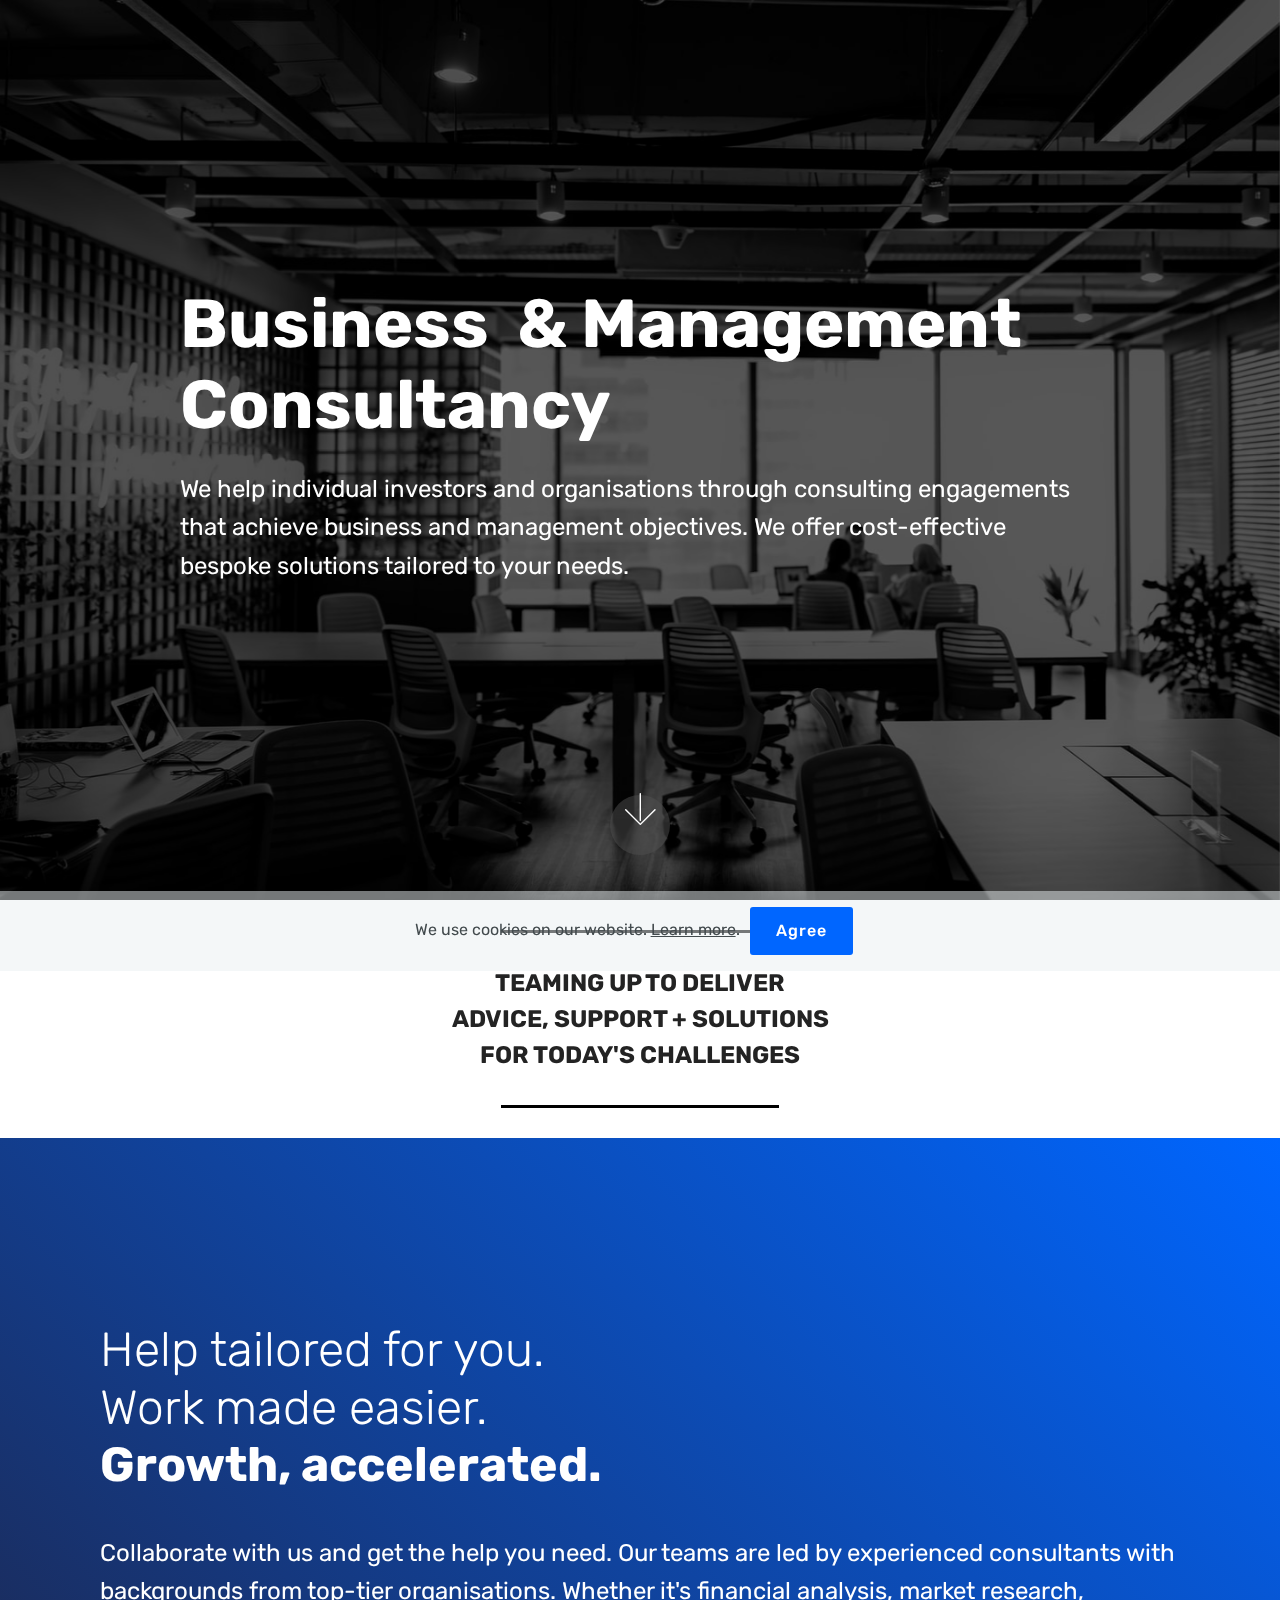
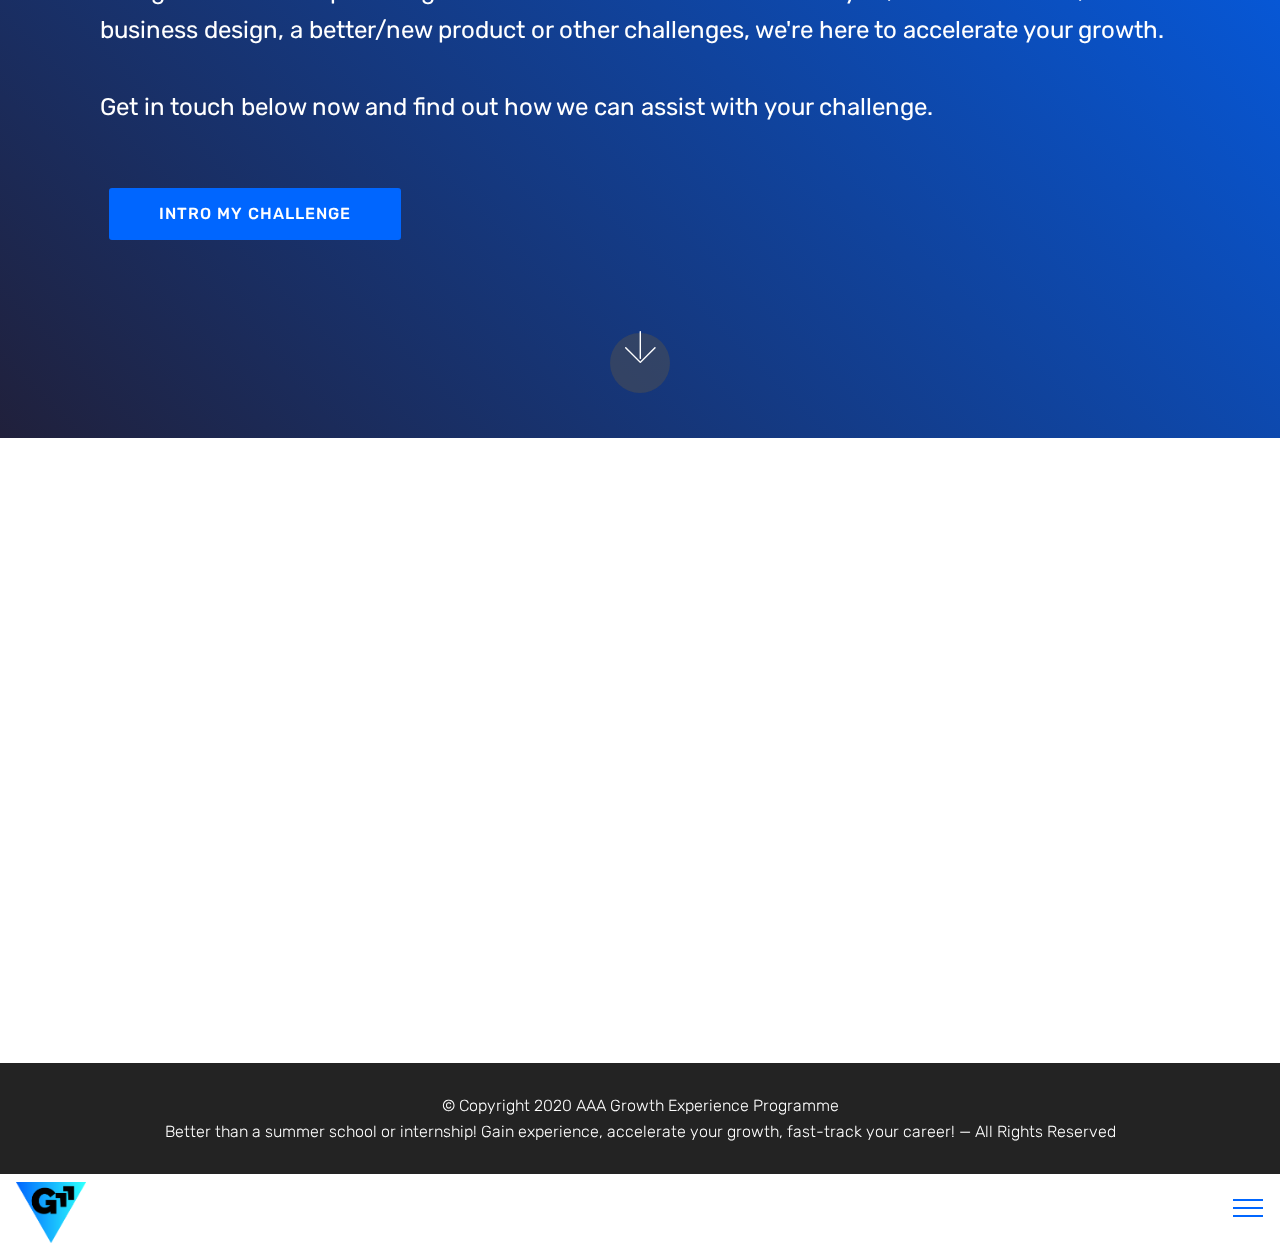
<file: Business-Management-Consultancy.html>
<!DOCTYPE html>
<html  >
<head>
  <!-- Site made with Mobirise Website Builder v4.12.3, https://mobirise.com -->
  <meta charset="UTF-8">
  <meta http-equiv="X-UA-Compatible" content="IE=edge">
  <meta name="generator" content="Mobirise v4.12.3, mobirise.com">
  <meta name="viewport" content="width=device-width, initial-scale=1, minimum-scale=1">
  <link rel="shortcut icon" href="assets/images/g-rounded-sq-gradient-ch.png" type="image/x-icon">
  <meta name="description" content="We help individuals and organisations through consulting engagements that achieve business and management objectives. We offer cost-effective bespoke solutions tailored to your needs.">
  
  
  <title>Business & Management Consultancy</title>
  <link rel="stylesheet" href="assets/web/assets/mobirise-icons/mobirise-icons.css">
  <link rel="stylesheet" href="assets/bootstrap/css/bootstrap.min.css">
  <link rel="stylesheet" href="assets/bootstrap/css/bootstrap-grid.min.css">
  <link rel="stylesheet" href="assets/bootstrap/css/bootstrap-reboot.min.css">
  <link rel="stylesheet" href="assets/facebook-plugin/style.css">
  <link rel="stylesheet" href="assets/tether/tether.min.css">
  <link rel="stylesheet" href="assets/dropdown/css/style.css">
  <link rel="stylesheet" href="assets/theme/css/style.css">
  <link rel="preload" as="style" href="assets/mobirise/css/mbr-additional.css"><link rel="stylesheet" href="assets/mobirise/css/mbr-additional.css" type="text/css">
  
  
  
</head>
<body>

<!-- Analytics -->
<!--Start of Tawk.to Script-->
<script type="text/javascript">
var Tawk_API=Tawk_API||{}, Tawk_LoadStart=new Date();
(function(){
var s1=document.createElement("script"),s0=document.getElementsByTagName("script")[0];
s1.async=true;
s1.src='https://embed.tawk.to/5f05d56c5b59f94722ba5763/default';
s1.charset='UTF-8';
s1.setAttribute('crossorigin','*');
s0.parentNode.insertBefore(s1,s0);
})();
</script>
<!--End of Tawk.to Script-->
  
<!-- Facebook Pixel Code -->
<script>
!function(f,b,e,v,n,t,s)
{if(f.fbq)return;n=f.fbq=function(){n.callMethod?
n.callMethod.apply(n,arguments):n.queue.push(arguments)};
if(!f._fbq)f._fbq=n;n.push=n;n.loaded=!0;n.version='2.0';
n.queue=[];t=b.createElement(e);t.async=!0;
t.src=v;s=b.getElementsByTagName(e)[0];
s.parentNode.insertBefore(t,s)}(window,document,'script',
'https://connect.facebook.net/en_US/fbevents.js');
 fbq('init', '580042525989845'); 
fbq('track', 'PageView');
</script>
<noscript>
 <img height="1" width="1" 
src="https://www.facebook.com/tr?id=580042525989845&ev=PageView
&noscript=1"/>
</noscript>
<!-- End Facebook Pixel Code -->
<!-- /Analytics -->


  <section class="header6 cid-s4NRadTBcm mbr-fullscreen mbr-parallax-background" id="header6-2g">

    

    <div class="mbr-overlay" style="opacity: 0.5; background-color: rgb(0, 0, 0);">
    </div>

    <div class="container">
        <div class="row justify-content-md-center">
            <div class="mbr-white col-md-10">
                <h1 class="mbr-section-title align-center mbr-bold pb-3 mbr-fonts-style display-1">
                    Business &nbsp;&amp; Management Consultancy</h1>
                <p class="mbr-text align-center pb-3 mbr-fonts-style display-5">We help individual investors and organisations through consulting engagements that achieve business and management objectives. We offer cost-effective bespoke solutions tailored to your needs.<br></p>
                
            </div>
        </div>
    </div>

    <div class="mbr-arrow hidden-sm-down" aria-hidden="true">
        <a href="#next">
            <i class="mbri-down mbr-iconfont"></i>
        </a>
    </div>
</section>

<section class="engine"><a href="https://mobirise.info/g">build a site for free</a></section><section class="mbr-section article content9 cid-s4Qo9dh8uC" id="content9-2l">
    
     

    <div class="container">
        <div class="inner-container" style="width: 100%;">
            <hr class="line" style="width: 25%;">
            <div class="section-text align-center mbr-fonts-style display-5"><div><strong>TEAMING UP TO DELIVER</strong></div><div><strong>ADVICE, SUPPORT + SOLUTIONS</strong></div><div><strong>FOR TODAY'S CHALLENGES<br></strong></div></div>
            <hr class="line" style="width: 25%;">
        </div>
        </div>
</section>

<section class="header11 cid-s4PWWzOgnh mbr-fullscreen" id="header11-2k">

    <!-- Block parameters controls (Blue "Gear" panel) -->
    
    <!-- End block parameters -->

    
    <div class="container align-left">
        <div class="media-container-column mbr-white col-md-12">
            
            <h1 class="mbr-section-title py-3 mbr-fonts-style display-2">Help tailored for you.<br>Work made easier.<br><strong>Growth, accelerated.</strong></h1>
            <p class="mbr-text py-3 mbr-fonts-style display-5">Collaborate with us and get the help you need. Our teams are led by experienced consultants with backgrounds from top-tier organisations. Whether it's financial analysis, market research, business design, a better/new product or other challenges, we're here to accelerate your growth.<br><br>Get in touch below now and find out how we can assist with your challenge.<br>
            </p>
            <div class="mbr-section-btn py-4"><a class="btn btn-md btn-primary display-4" href="Business-Management-Consultancy.html#custom-html-2j">INTRO MY CHALLENGE</a></div>
        </div>
    </div>

    <div class="mbr-arrow hidden-sm-down" aria-hidden="true">
        <a href="#next">
            <i class="mbri-down mbr-iconfont"></i>
        </a>
    </div>
</section>

<section class="mbr-section article content1 cid-s4OTbiB0Vo" id="custom-html-2j">

     

    <div class="typeform-widget" data-url="https://form.typeform.com/to/olNrEl" style="width: 100%; height: 500px;"></div> <script> (function() { var qs,js,q,s,d=document, gi=d.getElementById, ce=d.createElement, gt=d.getElementsByTagName, id="typef_orm", b="https://embed.typeform.com/"; if(!gi.call(d,id)) { js=ce.call(d,"script"); js.id=id; js.src=b+"embed.js"; q=gt.call(d,"script")[0]; q.parentNode.insertBefore(js,q) } })() </script> <div style="font-family: Sans-Serif;font-size: 12px;color: #999;opacity: 0.5; padding-top: 5px;">  <a href="https://admin.typeform.com/signup?utm_campaign=olNrEl&utm_source=typeform.com-01DQA3KTEBSESS8REZBJY6Y8J4-free&utm_medium=typeform&utm_content=typeform-embedded-poweredbytypeform&utm_term=EN" style="color: #999" target="_blank">  </a> </div>
</section>

<section once="footers" class="cid-s2B0SU75GZ" id="footer6-2b">

    

    

    <div class="container">
        <div class="media-container-row align-center mbr-white">
            <div class="col-12">
                <p class="mbr-text mb-0 mbr-fonts-style display-4">
                    © Copyright 2020 AAA Growth Experience Programme<br>Better than a summer school or internship! Gain experience, accelerate your growth, fast-track your career! — All Rights Reserved
                </p>
            </div>
        </div>
    </div>
</section>

<section class="menu cid-s4J86ll6gX" once="menu" id="menu2-2c">

    

    <nav class="navbar navbar-expand beta-menu navbar-dropdown align-items-center collapsed bg-color transparent">
        <button class="navbar-toggler navbar-toggler-right" type="button" data-toggle="collapse" data-target="#navbarSupportedContent" aria-controls="navbarSupportedContent" aria-expanded="false" aria-label="Toggle navigation">
            <div class="hamburger">
                <span></span>
                <span></span>
                <span></span>
                <span></span>
            </div>
        </button>
        <div class="menu-logo">
            <div class="navbar-brand">
                <span class="navbar-logo">
                    <a href="https://aaagrowth.com">
                        <img src="assets/images/traingle-g-1.png" alt="AAA Growth" title="" style="height: 3.8rem;">
                    </a>
                </span>
                
            </div>
        </div>
        <div class="collapse navbar-collapse" id="navbarSupportedContent">
            <ul class="navbar-nav nav-dropdown nav-right" data-app-modern-menu="true"><li class="nav-item">
                    <a class="nav-link link text-black display-4" href="Partnerships.html">
                        Partnernships</a>
                </li>
                <li class="nav-item">
                    <a class="nav-link link text-black display-4" href="Business-Management-Consultancy.html">
                        Business &amp; Management Consultancy</a>
                </li></ul>
            
        </div>
    </nav>
</section>


  <script src="assets/web/assets/jquery/jquery.min.js"></script>
  <script src="assets/popper/popper.min.js"></script>
  <script src="assets/bootstrap/js/bootstrap.min.js"></script>
  <script src="https://connect.facebook.net/en_US/sdk.js#xfbml=1&version=v2.5"></script>
  <script src="https://apis.google.com/js/plusone.js"></script>
  <script src="assets/facebook-plugin/facebook-script.js"></script>
  <script src="assets/tether/tether.min.js"></script>
  <script src="assets/web/assets/cookies-alert-plugin/cookies-alert-core.js"></script>
  <script src="assets/web/assets/cookies-alert-plugin/cookies-alert-script.js"></script>
  <script src="assets/parallax/jarallax.min.js"></script>
  <script src="assets/dropdown/js/nav-dropdown.js"></script>
  <script src="assets/dropdown/js/navbar-dropdown.js"></script>
  <script src="assets/touchswipe/jquery.touch-swipe.min.js"></script>
  <script src="assets/smoothscroll/smooth-scroll.js"></script>
  <script src="assets/theme/js/script.js"></script>
  
  
<input name="cookieData" type="hidden" data-cookie-customDialogSelector='null' data-cookie-colorText='#424a4d' data-cookie-colorBg='rgba(234, 239, 241, 0.5)' data-cookie-textButton='Agree' data-cookie-colorButton='' data-cookie-colorLink='#424a4d' data-cookie-underlineLink='true' data-cookie-text="We use cookies on our website. <a href='https://www.cookiesandyou.com/'>Learn more</a>.">
  </body>
</html>
</file>
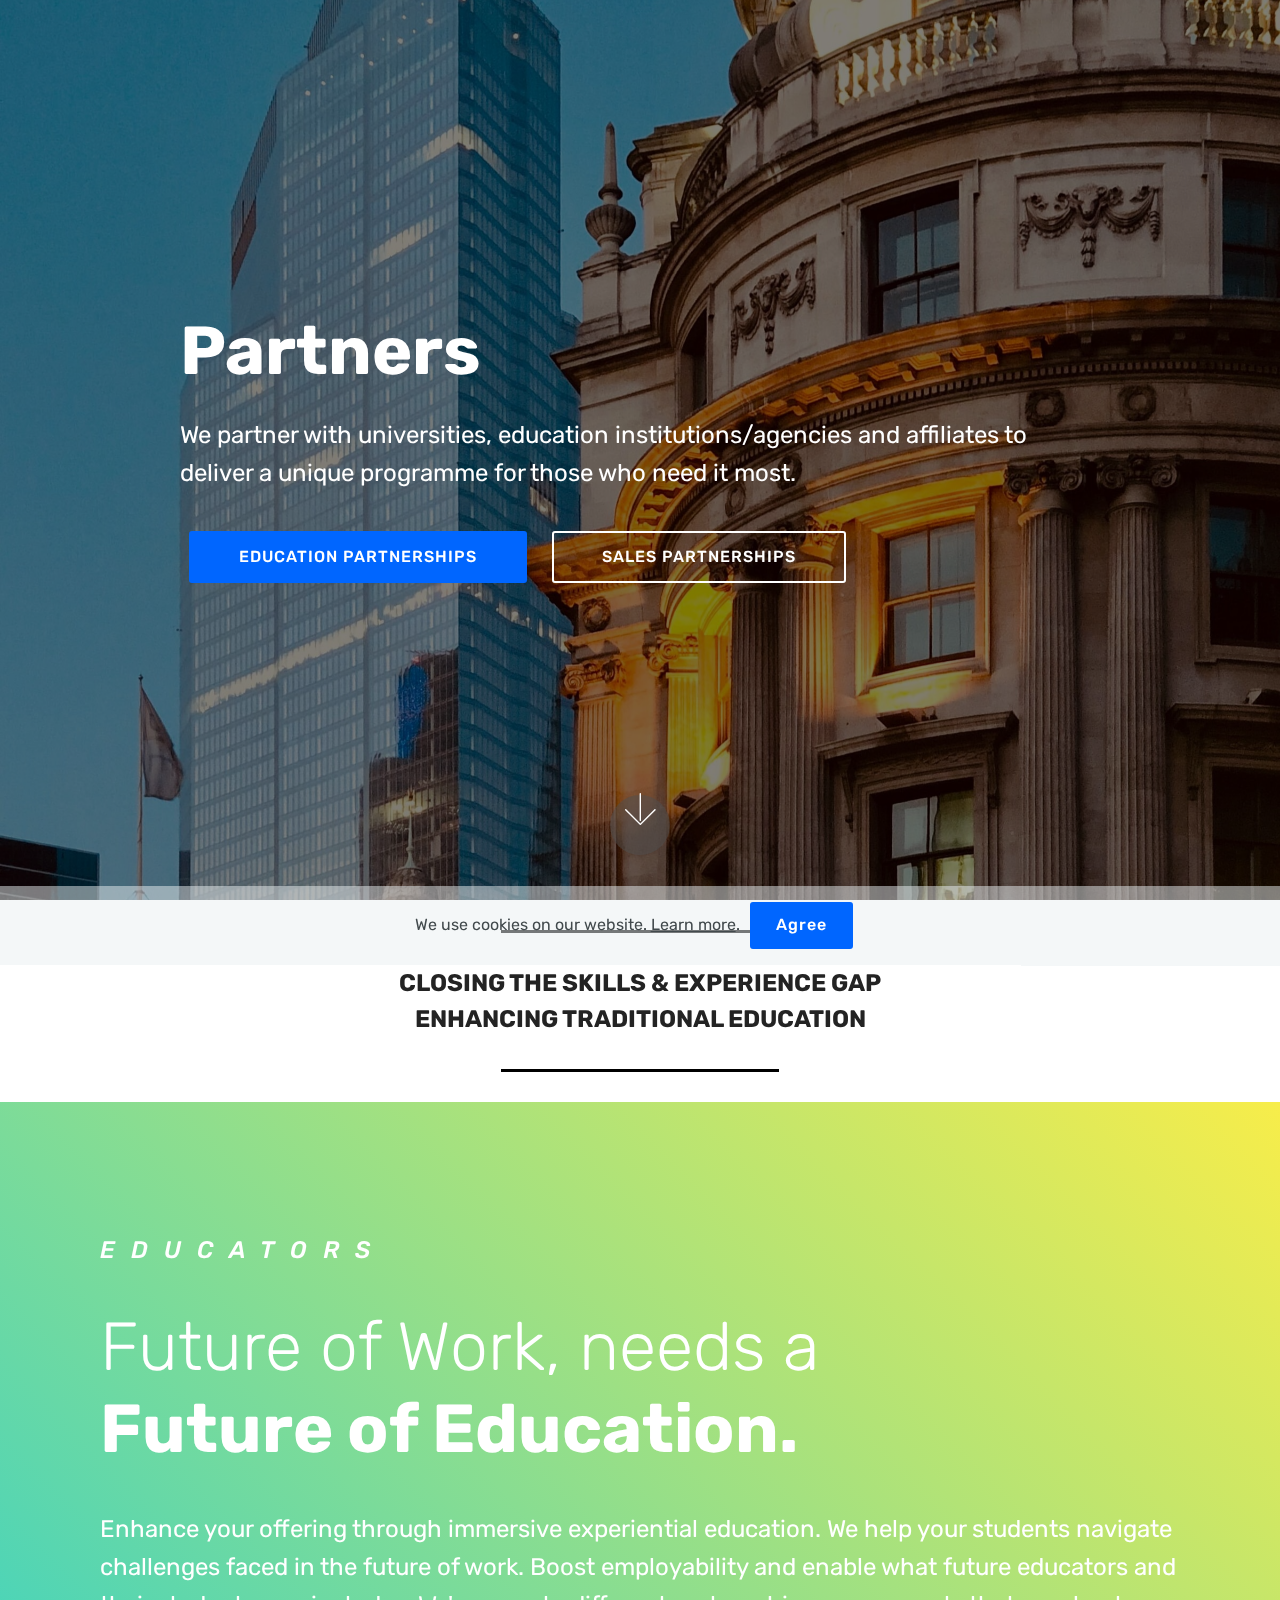
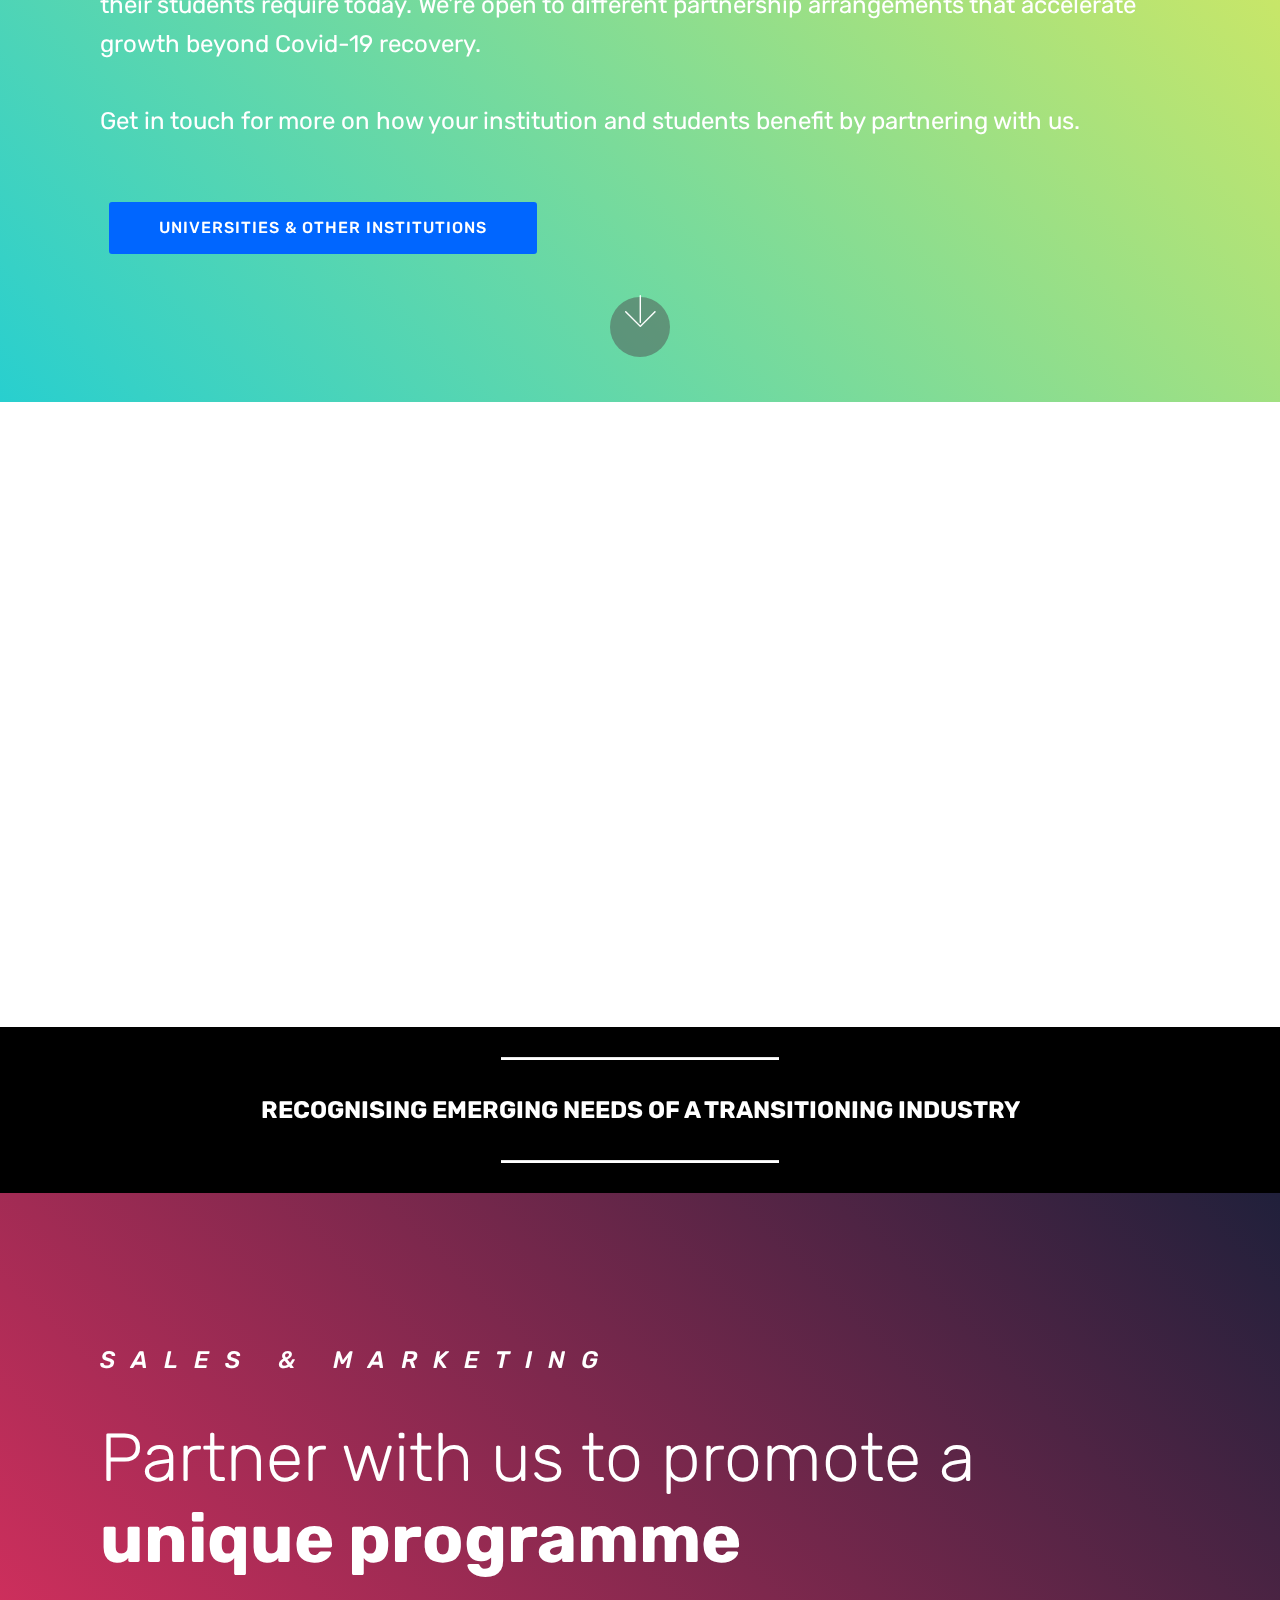
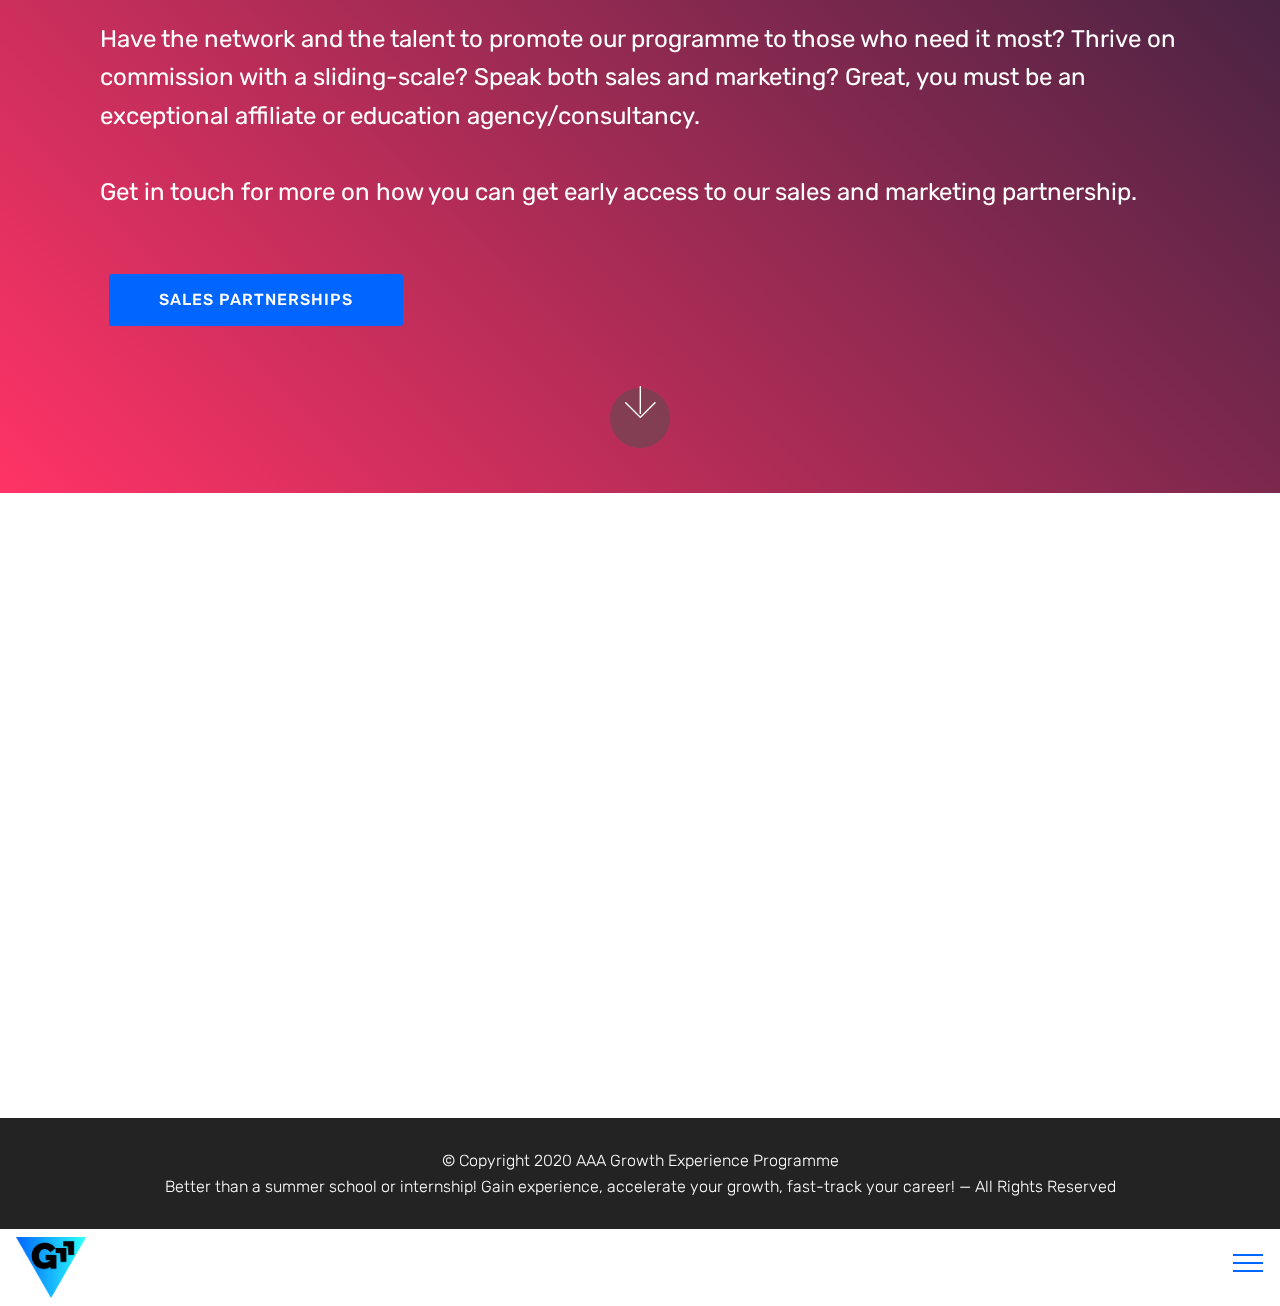
<file: Partnerships.html>
<!DOCTYPE html>
<html  >
<head>
  <!-- Site made with Mobirise Website Builder v4.12.3, https://mobirise.com -->
  <meta charset="UTF-8">
  <meta http-equiv="X-UA-Compatible" content="IE=edge">
  <meta name="generator" content="Mobirise v4.12.3, mobirise.com">
  <meta name="viewport" content="width=device-width, initial-scale=1, minimum-scale=1">
  <link rel="shortcut icon" href="assets/images/g-rounded-sq-gradient-ch.png" type="image/x-icon">
  <meta name="description" content="We help individuals and organisations through consulting engagements that achieve business and management objectives. We offer cost-effective bespoke solutions tailored to your needs.">
  
  
  <title>Partnerships</title>
  <link rel="stylesheet" href="assets/web/assets/mobirise-icons/mobirise-icons.css">
  <link rel="stylesheet" href="assets/bootstrap/css/bootstrap.min.css">
  <link rel="stylesheet" href="assets/bootstrap/css/bootstrap-grid.min.css">
  <link rel="stylesheet" href="assets/bootstrap/css/bootstrap-reboot.min.css">
  <link rel="stylesheet" href="assets/facebook-plugin/style.css">
  <link rel="stylesheet" href="assets/tether/tether.min.css">
  <link rel="stylesheet" href="assets/dropdown/css/style.css">
  <link rel="stylesheet" href="assets/theme/css/style.css">
  <link rel="preload" as="style" href="assets/mobirise/css/mbr-additional.css"><link rel="stylesheet" href="assets/mobirise/css/mbr-additional.css" type="text/css">
  
  
  
</head>
<body>

<!-- Analytics -->
<!--Start of Tawk.to Script-->
<script type="text/javascript">
var Tawk_API=Tawk_API||{}, Tawk_LoadStart=new Date();
(function(){
var s1=document.createElement("script"),s0=document.getElementsByTagName("script")[0];
s1.async=true;
s1.src='https://embed.tawk.to/5f05d56c5b59f94722ba5763/default';
s1.charset='UTF-8';
s1.setAttribute('crossorigin','*');
s0.parentNode.insertBefore(s1,s0);
})();
</script>
<!--End of Tawk.to Script-->
  
<!-- Facebook Pixel Code -->
<script>
!function(f,b,e,v,n,t,s)
{if(f.fbq)return;n=f.fbq=function(){n.callMethod?
n.callMethod.apply(n,arguments):n.queue.push(arguments)};
if(!f._fbq)f._fbq=n;n.push=n;n.loaded=!0;n.version='2.0';
n.queue=[];t=b.createElement(e);t.async=!0;
t.src=v;s=b.getElementsByTagName(e)[0];
s.parentNode.insertBefore(t,s)}(window,document,'script',
'https://connect.facebook.net/en_US/fbevents.js');
 fbq('init', '580042525989845'); 
fbq('track', 'PageView');
</script>
<noscript>
 <img height="1" width="1" 
src="https://www.facebook.com/tr?id=580042525989845&ev=PageView
&noscript=1"/>
</noscript>
<!-- End Facebook Pixel Code -->
<!-- /Analytics -->


  <section class="header6 cid-s4TyHdWSeJ mbr-fullscreen mbr-parallax-background" id="header6-2n">

    

    <div class="mbr-overlay" style="opacity: 0.5; background-color: rgb(0, 0, 0);">
    </div>

    <div class="container">
        <div class="row justify-content-md-center">
            <div class="mbr-white col-md-10">
                <h1 class="mbr-section-title align-center mbr-bold pb-3 mbr-fonts-style display-1">
                    Partners</h1>
                <p class="mbr-text align-center pb-3 mbr-fonts-style display-5">We partner with universities, education institutions/agencies and affiliates to deliver a unique programme for those who need it most.<br></p>
                <div class="mbr-section-btn align-center"><a class="btn btn-md btn-primary display-4" href="Partnerships.html#content9-2o">EDUCATION PARTNERSHIPS</a>
                        <a class="btn btn-md btn-white-outline display-4" href="Partnerships.html#content9-2v">SALES PARTNERSHIPS</a></div>
            </div>
        </div>
    </div>

    <div class="mbr-arrow hidden-sm-down" aria-hidden="true">
        <a href="#next">
            <i class="mbri-down mbr-iconfont"></i>
        </a>
    </div>
</section>

<section class="engine"><a href="https://mobirise.info/z">best free website templates</a></section><section class="mbr-section article content9 cid-s4TyHfDxmz" id="content9-2o">
    
     

    <div class="container">
        <div class="inner-container" style="width: 100%;">
            <hr class="line" style="width: 25%;">
            <div class="section-text align-center mbr-fonts-style display-5"><strong>CLOSING THE SKILLS &amp; EXPERIENCE GAP</strong><br><strong>ENHANCING TRADITIONAL EDUCATION</strong></div>
            <hr class="line" style="width: 25%;">
        </div>
        </div>
</section>

<section class="header11 cid-s4UnofMfO1 mbr-fullscreen" id="header11-2u">

    <!-- Block parameters controls (Blue "Gear" panel) -->
    
    <!-- End block parameters -->

    
    <div class="container align-left">
        <div class="media-container-column mbr-white col-md-12">
            <h3 class="mbr-section-subtitle py-3 mbr-fonts-style display-5">EDUCATORS</h3>
            <h1 class="mbr-section-title py-3 mbr-fonts-style display-1">Future of Work, needs a&nbsp;<br><strong>Future of Education.</strong></h1>
            <p class="mbr-text py-3 mbr-fonts-style display-5">Enhance your offering through immersive experiential education. We help your students navigate challenges faced in the future of work. Boost employability and enable what future educators and their students require today. We're open to different partnership arrangements that accelerate growth beyond Covid-19 recovery.<br><br>Get in touch for more on how your institution and students benefit by partnering with us.</p>
            <div class="mbr-section-btn py-4"><a class="btn btn-md btn-primary display-4" href="Partnerships.html#custom-html-2w">UNIVERSITIES &amp; OTHER INSTITUTIONS</a></div>
        </div>
    </div>

    <div class="mbr-arrow hidden-sm-down" aria-hidden="true">
        <a href="#next">
            <i class="mbri-down mbr-iconfont"></i>
        </a>
    </div>
</section>

<section class="mbr-section article content1 cid-s4ViGkSDk6" id="custom-html-2w">

     

    <div class="typeform-widget" data-url="https://form.typeform.com/to/XNoWJW" style="width: 100%; height: 500px;"></div> <script> (function() { var qs,js,q,s,d=document, gi=d.getElementById, ce=d.createElement, gt=d.getElementsByTagName, id="typef_orm", b="https://embed.typeform.com/"; if(!gi.call(d,id)) { js=ce.call(d,"script"); js.id=id; js.src=b+"embed.js"; q=gt.call(d,"script")[0]; q.parentNode.insertBefore(js,q) } })() </script> <div style="font-family: Sans-Serif;font-size: 12px;color: #999;opacity: 0.5; padding-top: 5px;">  <a href="https://admin.typeform.com/signup?utm_campaign=XNoWJW&utm_source=typeform.com-01DQA3KTEBSESS8REZBJY6Y8J4-free&utm_medium=typeform&utm_content=typeform-embedded-poweredbytypeform&utm_term=EN" style="color: #999" target="_blank">  </a> </div>
</section>

<section class="mbr-section article content9 cid-s4Uu0CJ6nT" id="content9-2v">
    
     

    <div class="container">
        <div class="inner-container" style="width: 100%;">
            <hr class="line" style="width: 25%;">
            <div class="section-text align-center mbr-fonts-style display-5"><strong>RECOGNISING EMERGING NEEDS OF A TRANSITIONING INDUSTRY</strong></div>
            <hr class="line" style="width: 25%;">
        </div>
        </div>
</section>

<section class="header11 cid-s4TzVd4wqL mbr-fullscreen" id="header11-2t">

    <!-- Block parameters controls (Blue "Gear" panel) -->
    
    <!-- End block parameters -->

    
    <div class="container align-left">
        <div class="media-container-column mbr-white col-md-12">
            <h3 class="mbr-section-subtitle py-3 mbr-fonts-style display-5">SALES &amp; MARKETING</h3>
            <h1 class="mbr-section-title py-3 mbr-fonts-style display-1">Partner with us to promote a <strong>unique programme</strong></h1>
            <p class="mbr-text py-3 mbr-fonts-style display-5">Have the network and the talent to promote our programme to those who need it most?&nbsp;Thrive on commission with a sliding-scale? Speak both sales and marketing? Great, you must be an exceptional affiliate or education agency/consultancy.<br><br>Get in touch for more on how you can get early access to our sales and marketing partnership.</p>
            <div class="mbr-section-btn py-4"><a class="btn btn-md btn-primary display-4" href="Partnerships.html#custom-html-2q">SALES PARTNERSHIPS</a></div>
        </div>
    </div>

    <div class="mbr-arrow hidden-sm-down" aria-hidden="true">
        <a href="#next">
            <i class="mbri-down mbr-iconfont"></i>
        </a>
    </div>
</section>

<section class="mbr-section article content1 cid-s4TyHhKgbG" id="custom-html-2q">

     

    <div class="typeform-widget" data-url="https://form.typeform.com/to/HKxPDu" style="width: 100%; height: 500px;"></div> <script> (function() { var qs,js,q,s,d=document, gi=d.getElementById, ce=d.createElement, gt=d.getElementsByTagName, id="typef_orm", b="https://embed.typeform.com/"; if(!gi.call(d,id)) { js=ce.call(d,"script"); js.id=id; js.src=b+"embed.js"; q=gt.call(d,"script")[0]; q.parentNode.insertBefore(js,q) } })() </script> <div style="font-family: Sans-Serif;font-size: 12px;color: #999;opacity: 0.5; padding-top: 5px;">   <a href="https://admin.typeform.com/signup?utm_campaign=HKxPDu&utm_source=typeform.com-01DQA3KTEBSESS8REZBJY6Y8J4-free&utm_medium=typeform&utm_content=typeform-embedded-poweredbytypeform&utm_term=EN" style="color: #999" target="_blank">   </a> </div>
</section>

<section once="footers" class="cid-s4TyHilVvr" id="footer6-2r">

    

    

    <div class="container">
        <div class="media-container-row align-center mbr-white">
            <div class="col-12">
                <p class="mbr-text mb-0 mbr-fonts-style display-4">
                    © Copyright 2020 AAA Growth Experience Programme<br>Better than a summer school or internship! Gain experience, accelerate your growth, fast-track your career! — All Rights Reserved
                </p>
            </div>
        </div>
    </div>
</section>

<section class="menu cid-s4TyHjpVTc" once="menu" id="menu2-2s">

    

    <nav class="navbar navbar-expand beta-menu navbar-dropdown align-items-center collapsed bg-color transparent">
        <button class="navbar-toggler navbar-toggler-right" type="button" data-toggle="collapse" data-target="#navbarSupportedContent" aria-controls="navbarSupportedContent" aria-expanded="false" aria-label="Toggle navigation">
            <div class="hamburger">
                <span></span>
                <span></span>
                <span></span>
                <span></span>
            </div>
        </button>
        <div class="menu-logo">
            <div class="navbar-brand">
                <span class="navbar-logo">
                    <a href="https://aaagrowth.com">
                        <img src="assets/images/traingle-g-1.png" alt="AAA Growth" title="" style="height: 3.8rem;">
                    </a>
                </span>
                
            </div>
        </div>
        <div class="collapse navbar-collapse" id="navbarSupportedContent">
            <ul class="navbar-nav nav-dropdown nav-right" data-app-modern-menu="true"><li class="nav-item">
                    <a class="nav-link link text-black display-4" href="Partnerships.html">
                        Partnernships</a>
                </li>
                <li class="nav-item">
                    <a class="nav-link link text-black display-4" href="Business-Management-Consultancy.html">
                        Business &amp; Management Consultancy</a>
                </li></ul>
            
        </div>
    </nav>
</section>


  <script src="assets/web/assets/jquery/jquery.min.js"></script>
  <script src="assets/popper/popper.min.js"></script>
  <script src="assets/bootstrap/js/bootstrap.min.js"></script>
  <script src="https://connect.facebook.net/en_US/sdk.js#xfbml=1&version=v2.5"></script>
  <script src="https://apis.google.com/js/plusone.js"></script>
  <script src="assets/facebook-plugin/facebook-script.js"></script>
  <script src="assets/tether/tether.min.js"></script>
  <script src="assets/web/assets/cookies-alert-plugin/cookies-alert-core.js"></script>
  <script src="assets/web/assets/cookies-alert-plugin/cookies-alert-script.js"></script>
  <script src="assets/parallax/jarallax.min.js"></script>
  <script src="assets/dropdown/js/nav-dropdown.js"></script>
  <script src="assets/dropdown/js/navbar-dropdown.js"></script>
  <script src="assets/touchswipe/jquery.touch-swipe.min.js"></script>
  <script src="assets/smoothscroll/smooth-scroll.js"></script>
  <script src="assets/theme/js/script.js"></script>
  
  
<input name="cookieData" type="hidden" data-cookie-customDialogSelector='null' data-cookie-colorText='#424a4d' data-cookie-colorBg='rgba(234, 239, 241, 0.5)' data-cookie-textButton='Agree' data-cookie-colorButton='' data-cookie-colorLink='#424a4d' data-cookie-underlineLink='true' data-cookie-text="We use cookies on our website. <a href='https://www.cookiesandyou.com/'>Learn more</a>.">
  </body>
</html>
</file>
<file: assets/web/assets/mobirise-icons/mobirise-icons.css>
@font-face {
  font-family: 'MobiriseIcons';
  src:  url('mobirise-icons.eot?spat4u');
  src:  url('mobirise-icons.eot?spat4u#iefix') format('embedded-opentype'),
    url('mobirise-icons.ttf?spat4u') format('truetype'),
    url('mobirise-icons.woff?spat4u') format('woff'),
    url('mobirise-icons.svg?spat4u#MobiriseIcons') format('svg');
  font-weight: normal;
  font-style: normal;
  font-display: swap;
}

[class^="mbri-"], [class*=" mbri-"] {
  /* use !important to prevent issues with browser extensions that change fonts */
  font-family: MobiriseIcons !important;
  speak: none;
  font-style: normal;
  font-weight: normal;
  font-variant: normal;
  text-transform: none;
  line-height: 1;

  /* Better Font Rendering =========== */
  -webkit-font-smoothing: antialiased;
  -moz-osx-font-smoothing: grayscale;
}

.mbri-add-submenu:before {
  content: "\e900";
}
.mbri-alert:before {
  content: "\e901";
}
.mbri-align-center:before {
  content: "\e902";
}
.mbri-align-justify:before {
  content: "\e903";
}
.mbri-align-left:before {
  content: "\e904";
}
.mbri-align-right:before {
  content: "\e905";
}
.mbri-android:before {
  content: "\e906";
}
.mbri-apple:before {
  content: "\e907";
}
.mbri-arrow-down:before {
  content: "\e908";
}
.mbri-arrow-next:before {
  content: "\e909";
}
.mbri-arrow-prev:before {
  content: "\e90a";
}
.mbri-arrow-up:before {
  content: "\e90b";
}
.mbri-bold:before {
  content: "\e90c";
}
.mbri-bookmark:before {
  content: "\e90d";
}
.mbri-bootstrap:before {
  content: "\e90e";
}
.mbri-briefcase:before {
  content: "\e90f";
}
.mbri-browse:before {
  content: "\e910";
}
.mbri-bulleted-list:before {
  content: "\e911";
}
.mbri-calendar:before {
  content: "\e912";
}
.mbri-camera:before {
  content: "\e913";
}
.mbri-cart-add:before {
  content: "\e914";
}
.mbri-cart-full:before {
  content: "\e915";
}
.mbri-cash:before {
  content: "\e916";
}
.mbri-change-style:before {
  content: "\e917";
}
.mbri-chat:before {
  content: "\e918";
}
.mbri-clock:before {
  content: "\e919";
}
.mbri-close:before {
  content: "\e91a";
}
.mbri-cloud:before {
  content: "\e91b";
}
.mbri-code:before {
  content: "\e91c";
}
.mbri-contact-form:before {
  content: "\e91d";
}
.mbri-credit-card:before {
  content: "\e91e";
}
.mbri-cursor-click:before {
  content: "\e91f";
}
.mbri-cust-feedback:before {
  content: "\e920";
}
.mbri-database:before {
  content: "\e921";
}
.mbri-delivery:before {
  content: "\e922";
}
.mbri-desktop:before {
  content: "\e923";
}
.mbri-devices:before {
  content: "\e924";
}
.mbri-down:before {
  content: "\e925";
}
.mbri-download:before {
  content: "\e989";
}
.mbri-drag-n-drop:before {
  content: "\e927";
}
.mbri-drag-n-drop2:before {
  content: "\e928";
}
.mbri-edit:before {
  content: "\e929";
}
.mbri-edit2:before {
  content: "\e92a";
}
.mbri-error:before {
  content: "\e92b";
}
.mbri-extension:before {
  content: "\e92c";
}
.mbri-features:before {
  content: "\e92d";
}
.mbri-file:before {
  content: "\e92e";
}
.mbri-flag:before {
  content: "\e92f";
}
.mbri-folder:before {
  content: "\e930";
}
.mbri-gift:before {
  content: "\e931";
}
.mbri-github:before {
  content: "\e932";
}
.mbri-globe:before {
  content: "\e933";
}
.mbri-globe-2:before {
  content: "\e934";
}
.mbri-growing-chart:before {
  content: "\e935";
}
.mbri-hearth:before {
  content: "\e936";
}
.mbri-help:before {
  content: "\e937";
}
.mbri-home:before {
  content: "\e938";
}
.mbri-hot-cup:before {
  content: "\e939";
}
.mbri-idea:before {
  content: "\e93a";
}
.mbri-image-gallery:before {
  content: "\e93b";
}
.mbri-image-slider:before {
  content: "\e93c";
}
.mbri-info:before {
  content: "\e93d";
}
.mbri-italic:before {
  content: "\e93e";
}
.mbri-key:before {
  content: "\e93f";
}
.mbri-laptop:before {
  content: "\e940";
}
.mbri-layers:before {
  content: "\e941";
}
.mbri-left-right:before {
  content: "\e942";
}
.mbri-left:before {
  content: "\e943";
}
.mbri-letter:before {
  content: "\e944";
}
.mbri-like:before {
  content: "\e945";
}
.mbri-link:before {
  content: "\e946";
}
.mbri-lock:before {
  content: "\e947";
}
.mbri-login:before {
  content: "\e948";
}
.mbri-logout:before {
  content: "\e949";
}
.mbri-magic-stick:before {
  content: "\e94a";
}
.mbri-map-pin:before {
  content: "\e94b";
}
.mbri-menu:before {
  content: "\e94c";
}
.mbri-mobile:before {
  content: "\e94d";
}
.mbri-mobile2:before {
  content: "\e94e";
}
.mbri-mobirise:before {
  content: "\e94f";
}
.mbri-more-horizontal:before {
  content: "\e950";
}
.mbri-more-vertical:before {
  content: "\e951";
}
.mbri-music:before {
  content: "\e952";
}
.mbri-new-file:before {
  content: "\e953";
}
.mbri-numbered-list:before {
  content: "\e954";
}
.mbri-opened-folder:before {
  content: "\e955";
}
.mbri-pages:before {
  content: "\e956";
}
.mbri-paper-plane:before {
  content: "\e957";
}
.mbri-paperclip:before {
  content: "\e958";
}
.mbri-photo:before {
  content: "\e959";
}
.mbri-photos:before {
  content: "\e95a";
}
.mbri-pin:before {
  content: "\e95b";
}
.mbri-play:before {
  content: "\e95c";
}
.mbri-plus:before {
  content: "\e95d";
}
.mbri-preview:before {
  content: "\e95e";
}
.mbri-print:before {
  content: "\e95f";
}
.mbri-protect:before {
  content: "\e960";
}
.mbri-question:before {
  content: "\e961";
}
.mbri-quote-left:before {
  content: "\e962";
}
.mbri-quote-right:before {
  content: "\e963";
}
.mbri-refresh:before {
  content: "\e964";
}
.mbri-responsive:before {
  content: "\e965";
}
.mbri-right:before {
  content: "\e966";
}
.mbri-rocket:before {
  content: "\e967";
}
.mbri-sad-face:before {
  content: "\e968";
}
.mbri-sale:before {
  content: "\e969";
}
.mbri-save:before {
  content: "\e96a";
}
.mbri-search:before {
  content: "\e96b";
}
.mbri-setting:before {
  content: "\e96c";
}
.mbri-setting2:before {
  content: "\e96d";
}
.mbri-setting3:before {
  content: "\e96e";
}
.mbri-share:before {
  content: "\e96f";
}
.mbri-shopping-bag:before {
  content: "\e970";
}
.mbri-shopping-basket:before {
  content: "\e971";
}
.mbri-shopping-cart:before {
  content: "\e972";
}
.mbri-sites:before {
  content: "\e973";
}
.mbri-smile-face:before {
  content: "\e974";
}
.mbri-speed:before {
  content: "\e975";
}
.mbri-star:before {
  content: "\e976";
}
.mbri-success:before {
  content: "\e977";
}
.mbri-sun:before {
  content: "\e978";
}
.mbri-sun2:before {
  content: "\e979";
}
.mbri-tablet:before {
  content: "\e97a";
}
.mbri-tablet-vertical:before {
  content: "\e97b";
}
.mbri-target:before {
  content: "\e97c";
}
.mbri-timer:before {
  content: "\e97d";
}
.mbri-to-ftp:before {
  content: "\e97e";
}
.mbri-to-local-drive:before {
  content: "\e97f";
}
.mbri-touch-swipe:before {
  content: "\e980";
}
.mbri-touch:before {
  content: "\e981";
}
.mbri-trash:before {
  content: "\e982";
}
.mbri-underline:before {
  content: "\e983";
}
.mbri-unlink:before {
  content: "\e984";
}
.mbri-unlock:before {
  content: "\e985";
}
.mbri-up-down:before {
  content: "\e986";
}
.mbri-up:before {
  content: "\e987";
}
.mbri-update:before {
  content: "\e988";
}
.mbri-upload:before {
 content: "\e926"; 
}
.mbri-user:before {
  content: "\e98a";
}
.mbri-user2:before {
  content: "\e98b";
}
.mbri-users:before {
  content: "\e98c";
}
.mbri-video:before {
  content: "\e98d";
}
.mbri-video-play:before {
  content: "\e98e";
}
.mbri-watch:before {
  content: "\e98f";
}
.mbri-website-theme:before {
  content: "\e990";
}
.mbri-wifi:before {
  content: "\e991";
}
.mbri-windows:before {
  content: "\e992";
}
.mbri-zoom-out:before {
  content: "\e993";
}
.mbri-redo:before {
  content: "\e994";
}
.mbri-undo:before {
  content: "\e995";
}
</file>
<file: assets/facebook-plugin/style.css>
.mbr-section.mbr-section__comments{
    position: relative;
}
.mbr-section__comments{
    background-size: cover;
}
.addons-container {
  position: relative;
  margin-left: auto;
  margin-right: auto;
  padding-right: 15px;
  padding-left: 15px; }
  @media (min-width: 576px) {
    .addons-container {
      padding-right: 15px;
      padding-left: 15px; } }
  @media (min-width: 768px) {
    .addons-container {
      padding-right: 15px;
      padding-left: 15px; } }
  @media (min-width: 992px) {
    .addons-container {
      padding-right: 15px;
      padding-left: 15px; } }
  @media (min-width: 1200px) {
    .addons-container {
      padding-right: 15px;
      padding-left: 15px; } }
  @media (min-width: 576px) {
    .addons-container {
      width: 540px;
      max-width: 100%; } }
  @media (min-width: 768px) {
    .addons-container {
      width: 720px;
      max-width: 100%; } }
  @media (min-width: 992px) {
    .addons-container {
      width: 960px;
      max-width: 100%; } }
  @media (min-width: 1200px) {
    .addons-container {
      width: 1140px;
      max-width: 100%; } }

.addons-container-inner{
    position: relative;
    width: 100%;
    min-height: 1px;
    padding-right: 15px;
    padding-left: 15px;
}
@media (min-width: 567px) {
    .addons-container-inner{
        -ms-flex: 0 0 66.666667%;
        flex: 0 0 66.666667%;
        max-width: 66.666667%;
    }
}
.addons-row{
    display: flex;
    justify-content:center;
}
</file>
<file: assets/dropdown/css/style.css>
.navbar-dropdown {
  left: 0;
  padding: 0;
  position: absolute;
  right: 0;
  top: 0;
  transition: all 0.45s ease;
  z-index: 1030;
  background: #282828; }
  .navbar-dropdown .navbar-logo {
    margin-right: 0.8rem;
    transition: margin 0.3s ease-in-out;
    vertical-align: middle; }
    .navbar-dropdown .navbar-logo img {
      height: 3.125rem;
      transition: all 0.3s ease-in-out; }
    .navbar-dropdown .navbar-logo.mbr-iconfont {
      font-size: 3.125rem;
      line-height: 3.125rem; }
  .navbar-dropdown .navbar-caption {
    font-weight: 700;
    white-space: normal;
    vertical-align: -4px;
    line-height: 3.125rem !important; }
    .navbar-dropdown .navbar-caption, .navbar-dropdown .navbar-caption:hover {
      color: inherit;
      text-decoration: none; }
  .navbar-dropdown .mbr-iconfont + .navbar-caption {
    vertical-align: -1px; }
  .navbar-dropdown.navbar-fixed-top {
    position: fixed; }
  .navbar-dropdown .navbar-brand span {
    vertical-align: -4px; }
  .navbar-dropdown.bg-color.transparent {
    background: none; }
  .navbar-dropdown.navbar-short .navbar-brand {
    padding: 0.625rem 0; }
    .navbar-dropdown.navbar-short .navbar-brand span {
      vertical-align: -1px; }
  .navbar-dropdown.navbar-short .navbar-caption {
    line-height: 2.375rem !important;
    vertical-align: -2px; }
  .navbar-dropdown.navbar-short .navbar-logo {
    margin-right: 0.5rem; }
    .navbar-dropdown.navbar-short .navbar-logo img {
      height: 2.375rem; }
    .navbar-dropdown.navbar-short .navbar-logo.mbr-iconfont {
      font-size: 2.375rem;
      line-height: 2.375rem; }
  .navbar-dropdown.navbar-short .mbr-table-cell {
    height: 3.625rem; }
  .navbar-dropdown .navbar-close {
    left: 0.6875rem;
    position: fixed;
    top: 0.75rem;
    z-index: 1000; }
  .navbar-dropdown .hamburger-icon {
    content: "";
    display: inline-block;
    vertical-align: middle;
    width: 16px;
    -webkit-box-shadow: 0 -6px 0 1px #282828,0 0 0 1px #282828,0 6px 0 1px #282828;
    -moz-box-shadow: 0 -6px 0 1px #282828,0 0 0 1px #282828,0 6px 0 1px #282828;
    box-shadow: 0 -6px 0 1px #282828,0 0 0 1px #282828,0 6px 0 1px #282828; }

.dropdown-menu .dropdown-toggle[data-toggle="dropdown-submenu"]::after {
  border-bottom: 0.35em solid transparent;
  border-left: 0.35em solid;
  border-right: 0;
  border-top: 0.35em solid transparent;
  margin-left: 0.3rem; }

.dropdown-menu .dropdown-item:focus {
  outline: 0; }

.nav-dropdown {
  font-size: 0.75rem;
  font-weight: 500;
  height: auto !important; }
  .nav-dropdown .nav-btn {
    padding-left: 1rem; }
  .nav-dropdown .link {
    margin: .667em 1.667em;
    font-weight: 500;
    padding: 0;
    transition: color .2s ease-in-out; }
    .nav-dropdown .link.dropdown-toggle {
      margin-right: 2.583em; }
      .nav-dropdown .link.dropdown-toggle::after {
        margin-left: .25rem;
        border-top: 0.35em solid;
        border-right: 0.35em solid transparent;
        border-left: 0.35em solid transparent;
        border-bottom: 0; }
      .nav-dropdown .link.dropdown-toggle[aria-expanded="true"] {
        margin: 0;
        padding: 0.667em 3.263em  0.667em 1.667em; }
  .nav-dropdown .link::after,
  .nav-dropdown .dropdown-item::after {
    color: inherit; }
  .nav-dropdown .btn {
    font-size: 0.75rem;
    font-weight: 700;
    letter-spacing: 0;
    margin-bottom: 0;
    padding-left: 1.25rem;
    padding-right: 1.25rem; }
  .nav-dropdown .dropdown-menu {
    border-radius: 0;
    border: 0;
    left: 0;
    margin: 0;
    padding-bottom: 1.25rem;
    padding-top: 1.25rem;
    position: relative; }
  .nav-dropdown .dropdown-submenu {
    margin-left: 0.125rem;
    top: 0; }
  .nav-dropdown .dropdown-item {
    font-weight: 500;
    line-height: 2;
    padding: 0.3846em 4.615em 0.3846em 1.5385em;
    position: relative;
    transition: color .2s ease-in-out, background-color .2s ease-in-out; }
    .nav-dropdown .dropdown-item::after {
      margin-top: -0.3077em;
      position: absolute;
      right: 1.1538em;
      top: 50%; }
    .nav-dropdown .dropdown-item:focus, .nav-dropdown .dropdown-item:hover {
      background: none; }

@media (max-width: 767px) {
  .nav-dropdown.navbar-toggleable-sm {
    bottom: 0;
    display: none;
    left: 0;
    overflow-x: hidden;
    position: fixed;
    top: 0;
    transform: translateX(-100%);
    -ms-transform: translateX(-100%);
    -webkit-transform: translateX(-100%);
    width: 18.75rem;
    z-index: 999; } }
.nav-dropdown.navbar-toggleable-xl {
  bottom: 0;
  display: none;
  left: 0;
  overflow-x: hidden;
  position: fixed;
  top: 0;
  transform: translateX(-100%);
  -ms-transform: translateX(-100%);
  -webkit-transform: translateX(-100%);
  width: 18.75rem;
  z-index: 999; }

.nav-dropdown-sm {
  display: block !important;
  overflow-x: hidden;
  overflow: auto;
  padding-top: 3.875rem; }
  .nav-dropdown-sm::after {
    content: "";
    display: block;
    height: 3rem;
    width: 100%; }
  .nav-dropdown-sm.collapse.in ~ .navbar-close {
    display: block !important; }
  .nav-dropdown-sm.collapsing, .nav-dropdown-sm.collapse.in {
    transform: translateX(0);
    -ms-transform: translateX(0);
    -webkit-transform: translateX(0);
    transition: all 0.25s ease-out;
    -webkit-transition: all 0.25s ease-out;
    background: #282828; }
  .nav-dropdown-sm.collapsing[aria-expanded="false"] {
    transform: translateX(-100%);
    -ms-transform: translateX(-100%);
    -webkit-transform: translateX(-100%); }
  .nav-dropdown-sm .nav-item {
    display: block;
    margin-left: 0 !important;
    padding-left: 0; }
  .nav-dropdown-sm .link,
  .nav-dropdown-sm .dropdown-item {
    border-top: 1px dotted rgba(255, 255, 255, 0.1);
    font-size: 0.8125rem;
    line-height: 1.6;
    margin: 0 !important;
    padding: 0.875rem 2.4rem 0.875rem 1.5625rem !important;
    position: relative;
    white-space: normal; }
    .nav-dropdown-sm .link:focus, .nav-dropdown-sm .link:hover,
    .nav-dropdown-sm .dropdown-item:focus,
    .nav-dropdown-sm .dropdown-item:hover {
      background: rgba(0, 0, 0, 0.2) !important;
      color: #c0a375; }
  .nav-dropdown-sm .nav-btn {
    position: relative;
    padding: 1.5625rem 1.5625rem 0 1.5625rem; }
    .nav-dropdown-sm .nav-btn::before {
      border-top: 1px dotted rgba(255, 255, 255, 0.1);
      content: "";
      left: 0;
      position: absolute;
      top: 0;
      width: 100%; }
    .nav-dropdown-sm .nav-btn + .nav-btn {
      padding-top: 0.625rem; }
      .nav-dropdown-sm .nav-btn + .nav-btn::before {
        display: none; }
  .nav-dropdown-sm .btn {
    padding: 0.625rem 0; }
  .nav-dropdown-sm .dropdown-toggle[data-toggle="dropdown-submenu"]::after {
    margin-left: .25rem;
    border-top: 0.35em solid;
    border-right: 0.35em solid transparent;
    border-left: 0.35em solid transparent;
    border-bottom: 0; }
  .nav-dropdown-sm .dropdown-toggle[data-toggle="dropdown-submenu"][aria-expanded="true"]::after {
    border-top: 0;
    border-right: 0.35em solid transparent;
    border-left: 0.35em solid transparent;
    border-bottom: 0.35em solid; }
  .nav-dropdown-sm .dropdown-menu {
    margin: 0;
    padding: 0;
    position: relative;
    top: 0;
    left: 0;
    width: 100%;
    border: 0;
    float: none;
    border-radius: 0;
    background: none; }
  .nav-dropdown-sm .dropdown-submenu {
    left: 100%;
    margin-left: 0.125rem;
    margin-top: -1.25rem;
    top: 0; }

.navbar-toggleable-sm .nav-dropdown .dropdown-menu {
  position: absolute; }

.navbar-toggleable-sm .nav-dropdown .dropdown-submenu {
  left: 100%;
  margin-left: 0.125rem;
  margin-top: -1.25rem;
  top: 0; }

.navbar-toggleable-sm.opened .nav-dropdown .dropdown-menu {
  position: relative; }

.navbar-toggleable-sm.opened .nav-dropdown .dropdown-submenu {
  left: 0;
  margin-left: 00rem;
  margin-top: 0rem;
  top: 0; }

.is-builder .nav-dropdown.collapsing {
  transition: none !important; }

/*# sourceMappingURL=style.css.map */
</file>
<file: assets/theme/css/style.css>
@charset "UTF-8";
/*!
 * Mobirise v4 theme (https://mobirise.com/)
 * Copyright 2017 Mobirise
 */
section {
  background-color: #eeeeee;
}

body {
  font-style: normal;
  line-height: 1.5;
}

section,
.container,
.container-fluid {
  position: relative;
  word-wrap: break-word;
}

a.mbr-iconfont:hover {
  text-decoration: none;
}

.article .lead p,
.article .lead ul,
.article .lead ol,
.article .lead pre,
.article .lead blockquote {
  margin-bottom: 0;
}

ul,
ol,
pre,
blockquote {
  margin-bottom: 2.3125rem;
}

pre {
  background: #f4f4f4;
  padding: 10px 24px;
  white-space: pre-wrap;
}

.inactive {
  -webkit-user-select: none;
  -moz-user-select: none;
  -ms-user-select: none;
  user-select: none;
  pointer-events: none;
  -webkit-user-drag: none;
  user-drag: none;
}

.mbr-section__comments .row {
  justify-content: center;
  -webkit-justify-content: center;
}

a {
  font-style: normal;
  font-weight: 400;
  cursor: pointer;
}
a, a:hover {
  text-decoration: none;
}

figure {
  margin-bottom: 0;
}

body {
  color: #232323;
}

h1,
h2,
h3,
h4,
h5,
h6,
.h1,
.h2,
.h3,
.h4,
.h5,
.h6,
.display-1,
.display-2,
.display-3,
.display-4 {
  line-height: 1;
  word-break: break-word;
  word-wrap: break-word;
}

.mbr-section-title {
  font-style: normal;
  line-height: 1.2;
}

.mbr-section-subtitle {
  line-height: 1.3;
}

.mbr-text {
  font-style: normal;
  line-height: 1.6;
}

b,
strong {
  font-weight: bold;
}

blockquote {
  padding: 10px 0 10px 20px;
  position: relative;
  border-left: 2px solid;
  border-color: #ff3366;
}

input:-webkit-autofill, input:-webkit-autofill:hover, input:-webkit-autofill:focus, input:-webkit-autofill:active {
  transition-delay: 9999s;
  transition-property: background-color, color;
}

textarea[type=hidden] {
  display: none;
}

body {
  position: relative;
}

section {
  background-position: 50% 50%;
  background-repeat: no-repeat;
  background-size: cover;
}
section .mbr-background-video,
section .mbr-background-video-preview {
  position: absolute;
  bottom: 0;
  left: 0;
  right: 0;
  top: 0;
}

.hidden {
  visibility: hidden;
}

.mbr-z-index20 {
  z-index: 20;
}

/*! Base colors */
.mbr-white {
  color: #ffffff;
}

.mbr-black {
  color: #000000;
}

.mbr-bg-white {
  background-color: #ffffff;
}

.mbr-bg-black {
  background-color: #000000;
}

/*! Text-aligns */
.align-left {
  text-align: left;
}

.align-center {
  text-align: center;
}

.align-right {
  text-align: right;
}

@media (max-width: 767px) {
  .align-left,
.align-center,
.align-right,
.mbr-section-btn,
.mbr-section-title {
    text-align: center;
  }
}
/*! Font-weight  */
.mbr-light {
  font-weight: 300;
}

.mbr-regular {
  font-weight: 400;
}

.mbr-semibold {
  font-weight: 500;
}

.mbr-bold {
  font-weight: 700;
}

/*! Media  */
.media-size-item {
  -webkit-flex: 1 1 auto;
  -moz-flex: 1 1 auto;
  -ms-flex: 1 1 auto;
  -o-flex: 1 1 auto;
  flex: 1 1 auto;
}

.media-content {
  -webkit-flex-basis: 100%;
  flex-basis: 100%;
}

.media-container-row {
  display: -ms-flexbox;
  display: -webkit-flex;
  display: flex;
  -webkit-flex-direction: row;
  -ms-flex-direction: row;
  flex-direction: row;
  -webkit-flex-wrap: wrap;
  -ms-flex-wrap: wrap;
  flex-wrap: wrap;
  -webkit-justify-content: center;
  -ms-flex-pack: center;
  justify-content: center;
  -webkit-align-content: center;
  -ms-flex-line-pack: center;
  align-content: center;
  -webkit-align-items: start;
  -ms-flex-align: start;
  align-items: start;
}
.media-container-row .media-size-item {
  width: 400px;
}

.media-container-column {
  display: -ms-flexbox;
  display: -webkit-flex;
  display: flex;
  -webkit-flex-direction: column;
  -ms-flex-direction: column;
  flex-direction: column;
  -webkit-flex-wrap: wrap;
  -ms-flex-wrap: wrap;
  flex-wrap: wrap;
  -webkit-justify-content: center;
  -ms-flex-pack: center;
  justify-content: center;
  -webkit-align-content: center;
  -ms-flex-line-pack: center;
  align-content: center;
  -webkit-align-items: stretch;
  -ms-flex-align: stretch;
  align-items: stretch;
}
.media-container-column > * {
  width: 100%;
}

@media (min-width: 992px) {
  .media-container-row {
    -webkit-flex-wrap: nowrap;
    -ms-flex-wrap: nowrap;
    flex-wrap: nowrap;
  }
}
figure {
  overflow: hidden;
}

figure[mbr-media-size] {
  transition: width 0.1s;
}

.mbr-figure img,
.mbr-figure iframe {
  display: block;
  width: 100%;
}

.card {
  background-color: transparent;
  border: none;
}

.card-box {
  width: 100%;
}

.card-img {
  text-align: center;
  flex-shrink: 0;
  -webkit-flex-shrink: 0;
}

.media {
  max-width: 100%;
  margin: 0 auto;
}

.mbr-figure {
  -ms-flex-item-align: center;
  -ms-grid-row-align: center;
  -webkit-align-self: center;
  align-self: center;
}

.media-container > div {
  max-width: 100%;
}

.mbr-figure img,
.card-img img {
  width: 100%;
}

@media (max-width: 991px) {
  .media-size-item {
    width: auto !important;
  }

  .media {
    width: auto;
  }

  .mbr-figure {
    width: 100% !important;
  }
}
/*! Buttons */
.btn {
  font-weight: 500;
  border-width: 2px;
  font-style: normal;
  letter-spacing: 1px;
  margin: 0.4rem 0.8rem;
  white-space: normal;
  -webkit-transition: all 0.3s ease-in-out;
  -moz-transition: all 0.3s ease-in-out;
  transition: all 0.3s ease-in-out;
  display: inline-flex;
  align-items: center;
  justify-content: center;
  word-break: break-word;
  -webkit-align-items: center;
  -webkit-justify-content: center;
  display: -webkit-inline-flex;
}

.btn-sm {
  font-weight: 500;
  letter-spacing: 1px;
  -webkit-transition: all 0.3s ease-in-out;
  -moz-transition: all 0.3s ease-in-out;
  transition: all 0.3s ease-in-out;
}

.btn-md {
  font-weight: 500;
  letter-spacing: 1px;
  margin: 0.4rem 0.8rem !important;
  -webkit-transition: all 0.3s ease-in-out;
  -moz-transition: all 0.3s ease-in-out;
  transition: all 0.3s ease-in-out;
}

.btn-lg {
  font-weight: 500;
  letter-spacing: 1px;
  margin: 0.4rem 0.8rem !important;
  -webkit-transition: all 0.3s ease-in-out;
  -moz-transition: all 0.3s ease-in-out;
  transition: all 0.3s ease-in-out;
}

.mbr-section-btn {
  margin-left: -0.25rem;
  margin-right: -0.25rem;
  font-size: 0;
}

nav .mbr-section-btn {
  margin-left: 0rem;
  margin-right: 0rem;
}

.btn-form {
  border-radius: 0;
}
.btn-form:hover {
  cursor: pointer;
}

/*! Btn icon margin */
.btn .mbr-iconfont,
.btn.btn-sm .mbr-iconfont {
  cursor: pointer;
  margin-right: 0.5rem;
}

.btn.btn-md .mbr-iconfont,
.btn.btn-md .mbr-iconfont {
  margin-right: 0.8rem;
}

.mbr-regular {
  font-weight: 400;
}

.mbr-semibold {
  font-weight: 500;
}

.mbr-bold {
  font-weight: 700;
}

[type=submit] {
  -webkit-appearance: none;
}

/*! Full-screen */
.mbr-fullscreen .mbr-overlay {
  min-height: 100vh;
}

.mbr-fullscreen {
  display: flex;
  display: -webkit-flex;
  display: -moz-flex;
  display: -ms-flex;
  display: -o-flex;
  align-items: center;
  -webkit-align-items: center;
  min-height: 100vh;
  padding-top: 3rem;
  padding-bottom: 3rem;
}

/*! Map */
.map {
  height: 25rem;
  position: relative;
}
.map iframe {
  width: 100%;
  height: 100%;
}

.mbr-overlay {
  background-color: #000;
  bottom: 0;
  left: 0;
  opacity: 0.5;
  position: absolute;
  right: 0;
  top: 0;
  z-index: 0;
  pointer-events: none;
}

/* Form */
blockquote {
  font-style: italic;
  padding: 10px 0 10px 20px;
  font-size: 1.09rem;
  position: relative;
  border-width: 3px;
}

.form-control {
  background-color: #f5f5f5;
  box-shadow: none;
  color: #565656;
  line-height: 1.43;
  min-height: 3.5em;
  padding: 1.07em 0.5em;
}
.form-control, .form-control:focus {
  border: 1px solid #e8e8e8;
}
.form-active .form-control:invalid {
  border-color: red;
}

.form-control-label {
  position: relative;
  cursor: pointer;
  margin-bottom: 0.357em;
  padding: 0;
}

.alert {
  color: #ffffff;
  border-radius: 0;
  border: 0;
  font-size: 0.875rem;
  line-height: 1.5;
  margin-bottom: 1.875rem;
  padding: 1.25rem;
  position: relative;
}
.alert.alert-form::after {
  background-color: inherit;
  bottom: -7px;
  content: "";
  display: block;
  height: 14px;
  left: 50%;
  margin-left: -7px;
  position: absolute;
  transform: rotate(45deg);
  width: 14px;
  -webkit-transform: rotate(45deg);
}

.form-asterisk {
  font-family: initial;
  position: absolute;
  top: -2px;
  font-weight: normal;
}

/*! Scroll to top arrow */
#scrollToTop a i:before {
  content: "";
  position: absolute;
  height: 40%;
  top: 25%;
  background: #fff;
  width: 2px;
  left: calc(50% - 1px);
}
#scrollToTop a i:after {
  content: "";
  position: absolute;
  display: block;
  border-top: 2px solid #fff;
  border-right: 2px solid #fff;
  width: 40%;
  height: 40%;
  left: 30%;
  bottom: 30%;
  transform: rotate(135deg);
  -webkit-transform: rotate(135deg);
}

.mbr-arrow-up {
  bottom: 25px;
  right: 90px;
  position: fixed;
  text-align: right;
  z-index: 5000;
  color: #ffffff;
  font-size: 32px;
  transform: rotate(180deg);
  -webkit-transform: rotate(180deg);
}

.mbr-arrow-up a {
  background: rgba(0, 0, 0, 0.2);
  border-radius: 3px;
  color: #fff;
  display: inline-block;
  height: 60px;
  width: 60px;
  outline-style: none !important;
  position: relative;
  text-decoration: none;
  transition: all 0.3s ease-in-out;
  cursor: pointer;
  text-align: center;
}
.mbr-arrow-up a:hover {
  background-color: rgba(0, 0, 0, 0.4);
}
.mbr-arrow-up a i {
  line-height: 60px;
}

.mbr-arrow-up-icon {
  display: block;
  color: #fff;
}

.mbr-arrow-up-icon::before {
  content: "›";
  display: inline-block;
  font-family: serif;
  font-size: 32px;
  line-height: 1;
  font-style: normal;
  position: relative;
  top: 6px;
  left: -4px;
  -webkit-transform: rotate(-90deg);
  transform: rotate(-90deg);
}

/*! Arrow Down */
.mbr-arrow {
  position: absolute;
  bottom: 45px;
  left: 50%;
  width: 60px;
  height: 60px;
  cursor: pointer;
  background-color: rgba(80, 80, 80, 0.5);
  border-radius: 50%;
  -webkit-transform: translateX(-50%);
  transform: translateX(-50%);
}
.mbr-arrow > a {
  display: inline-block;
  text-decoration: none;
  outline-style: none;
  -webkit-animation: arrowdown 1.7s ease-in-out infinite;
  animation: arrowdown 1.7s ease-in-out infinite;
}
.mbr-arrow > a > i {
  position: absolute;
  top: -2px;
  left: 15px;
  font-size: 2rem;
}

@keyframes arrowdown {
  0% {
    transform: translateY(0px);
    -webkit-transform: translateY(0px);
  }
  50% {
    transform: translateY(-5px);
    -webkit-transform: translateY(-5px);
  }
  100% {
    transform: translateY(0px);
    -webkit-transform: translateY(0px);
  }
}
@-webkit-keyframes arrowdown {
  0% {
    transform: translateY(0px);
    -webkit-transform: translateY(0px);
  }
  50% {
    transform: translateY(-5px);
    -webkit-transform: translateY(-5px);
  }
  100% {
    transform: translateY(0px);
    -webkit-transform: translateY(0px);
  }
}
@media (max-width: 500px) {
  .mbr-arrow-up {
    left: 50%;
    right: auto;
    transform: translateX(-50%) rotate(180deg);
    -webkit-transform: translateX(-50%) rotate(180deg);
  }
}
/*Gradients animation*/
@keyframes gradient-animation {
  from {
    background-position: 0% 100%;
    animation-timing-function: ease-in-out;
  }
  to {
    background-position: 100% 0%;
    animation-timing-function: ease-in-out;
  }
}
@-webkit-keyframes gradient-animation {
  from {
    background-position: 0% 100%;
    animation-timing-function: ease-in-out;
  }
  to {
    background-position: 100% 0%;
    animation-timing-function: ease-in-out;
  }
}
.bg-gradient {
  background-size: 200% 200%;
  animation: gradient-animation 5s infinite alternate;
  -webkit-animation: gradient-animation 5s infinite alternate;
}

.menu .navbar-brand {
  display: -webkit-flex;
}
.menu .navbar-brand span {
  display: flex;
  display: -webkit-flex;
}
.menu .navbar-brand .navbar-caption-wrap {
  display: -webkit-flex;
}
.menu .navbar-brand .navbar-logo img {
  display: -webkit-flex;
}
@media (min-width: 768px) and (max-width: 1023px) {
  .menu .navbar-toggleable-sm .navbar-nav {
    display: -webkit-box;
    display: -webkit-flex;
    display: -ms-flexbox;
  }
}
@media (max-width: 1023px) {
  .menu .navbar-collapse {
    max-height: 93.5vh;
  }
  .menu .navbar-collapse.show {
    overflow: auto;
  }
}
@media (min-width: 1024px) {
  .menu .navbar-nav.nav-dropdown {
    display: -webkit-flex;
  }
  .menu .navbar-toggleable-sm .navbar-collapse {
    display: -webkit-flex !important;
  }
  .menu .collapsed .navbar-collapse {
    max-height: 93.5vh;
  }
  .menu .collapsed .navbar-collapse.show {
    overflow: auto;
  }
}
@media (max-width: 767px) {
  .menu .navbar-collapse {
    max-height: 80vh;
  }
}

/* Others*/
.note-check a[data-value=Rubik] {
  font-style: normal;
}

.mbr-arrow a {
  color: #ffffff;
}

@media (max-width: 767px) {
  .mbr-arrow {
    display: none;
  }
}
.navbar {
  display: -webkit-flex;
  -webkit-flex-wrap: wrap;
  -webkit-align-items: center;
  -webkit-justify-content: space-between;
}

.navbar-collapse {
  -webkit-flex-basis: 100%;
  -webkit-flex-grow: 1;
  -webkit-align-items: center;
}

.nav-dropdown .link {
  padding: 0.667em 1.667em !important;
  margin: 0 !important;
}

.nav {
  display: -webkit-flex;
  -webkit-flex-wrap: wrap;
}

.row {
  display: -webkit-flex;
  -webkit-flex-wrap: wrap;
}

.justify-content-center {
  -webkit-justify-content: center;
}

.form-inline {
  display: -webkit-flex;
  -webkit-flex-flow: row wrap;
  -webkit-align-items: center;
}

.card-wrapper {
  -webkit-flex: 1;
}

.carousel-control {
  z-index: 10;
  display: -webkit-flex;
  -webkit-align-items: center;
  -webkit-justify-content: center;
}

.carousel-controls {
  display: -webkit-flex;
}

.media {
  display: -webkit-flex;
}

.form-group:focus {
  outline: none;
}

.jq-selectbox__select {
  padding: 1.07em 0.5em;
  position: absolute;
  top: 0;
  left: 0;
  width: 100%;
}

.jq-selectbox__dropdown {
  position: absolute;
  top: 100%;
  left: 0 !important;
  width: 100% !important;
}

.jq-selectbox__trigger-arrow {
  transform: translateY(-50%);
}

.jq-selectbox li {
  padding: 1.07em 0.5em;
}

input[type=range] {
  padding-left: 0 !important;
  padding-right: 0 !important;
}

.modal-dialog,
.modal-content {
  height: 100%;
}

.modal-dialog .carousel-inner {
  height: calc(100vh - 1.75rem);
}
@media (max-width: 575px) {
  .modal-dialog .carousel-inner {
    height: calc(100vh - 1rem);
  }
}

.carousel-item {
  text-align: center;
}

.carousel-item img {
  margin: auto;
}

.navbar-toggler {
  -webkit-align-self: flex-start;
  -ms-flex-item-align: start;
  align-self: flex-start;
  padding: 0.25rem 0.75rem;
  font-size: 1.25rem;
  line-height: 1;
  background: transparent;
  border: 1px solid transparent;
  -webkit-border-radius: 0.25rem;
  border-radius: 0.25rem;
}

.navbar-toggler:focus,
.navbar-toggler:hover {
  text-decoration: none;
}

.navbar-toggler-icon {
  display: inline-block;
  width: 1.5em;
  height: 1.5em;
  vertical-align: middle;
  content: "";
  background: no-repeat center center;
  -webkit-background-size: 100% 100%;
  -o-background-size: 100% 100%;
  background-size: 100% 100%;
}

.navbar-toggler-left {
  position: absolute;
  left: 1rem;
}

.navbar-toggler-right {
  position: absolute;
  right: 1rem;
}

@media (max-width: 575px) {
  .navbar-toggleable .navbar-nav .dropdown-menu {
    position: static;
    float: none;
  }

  .navbar-toggleable > .container {
    padding-right: 0;
    padding-left: 0;
  }
}
@media (min-width: 576px) {
  .navbar-toggleable {
    -webkit-box-orient: horizontal;
    -webkit-box-direction: normal;
    -webkit-flex-direction: row;
    -ms-flex-direction: row;
    flex-direction: row;
    -webkit-flex-wrap: nowrap;
    -ms-flex-wrap: nowrap;
    flex-wrap: nowrap;
    -webkit-box-align: center;
    -webkit-align-items: center;
    -ms-flex-align: center;
    align-items: center;
  }

  .navbar-toggleable .navbar-nav {
    -webkit-box-orient: horizontal;
    -webkit-box-direction: normal;
    -webkit-flex-direction: row;
    -ms-flex-direction: row;
    flex-direction: row;
  }

  .navbar-toggleable .navbar-nav .nav-link {
    padding-right: 0.5rem;
    padding-left: 0.5rem;
  }

  .navbar-toggleable > .container {
    display: -webkit-box;
    display: -webkit-flex;
    display: -ms-flexbox;
    display: flex;
    -webkit-flex-wrap: nowrap;
    -ms-flex-wrap: nowrap;
    flex-wrap: nowrap;
    -webkit-box-align: center;
    -webkit-align-items: center;
    -ms-flex-align: center;
    align-items: center;
  }

  .navbar-toggleable .navbar-collapse {
    display: -webkit-box !important;
    display: -webkit-flex !important;
    display: -ms-flexbox !important;
    display: flex !important;
    width: 100%;
  }

  .navbar-toggleable .navbar-toggler {
    display: none;
  }
}
@media (max-width: 767px) {
  .navbar-toggleable-sm .navbar-nav .dropdown-menu {
    position: static;
    float: none;
  }

  .navbar-toggleable-sm > .container {
    padding-right: 0;
    padding-left: 0;
  }
}
@media (min-width: 768px) {
  .navbar-toggleable-sm {
    -webkit-box-orient: horizontal;
    -webkit-box-direction: normal;
    -webkit-flex-direction: row;
    -ms-flex-direction: row;
    flex-direction: row;
    -webkit-flex-wrap: nowrap;
    -ms-flex-wrap: nowrap;
    flex-wrap: nowrap;
    -webkit-box-align: center;
    -webkit-align-items: center;
    -ms-flex-align: center;
    align-items: center;
  }

  .navbar-toggleable-sm .navbar-nav {
    -webkit-box-orient: horizontal;
    -webkit-box-direction: normal;
    -webkit-flex-direction: row;
    -ms-flex-direction: row;
    flex-direction: row;
  }

  .navbar-toggleable-sm .navbar-nav .nav-link {
    padding-right: 0.5rem;
    padding-left: 0.5rem;
  }

  .navbar-toggleable-sm > .container {
    display: -webkit-box;
    display: -webkit-flex;
    display: -ms-flexbox;
    display: flex;
    -webkit-flex-wrap: nowrap;
    -ms-flex-wrap: nowrap;
    flex-wrap: nowrap;
    -webkit-box-align: center;
    -webkit-align-items: center;
    -ms-flex-align: center;
    align-items: center;
  }

  .navbar-toggleable-sm .navbar-collapse {
    display: none;
    width: 100%;
  }

  .navbar-toggleable-sm .navbar-toggler {
    display: none;
  }
}
@media (max-width: 1023px) {
  .navbar-toggleable-md .navbar-nav .dropdown-menu {
    position: static;
    float: none;
  }

  .navbar-toggleable-md > .container {
    padding-right: 0;
    padding-left: 0;
  }
}
@media (min-width: 1024px) {
  .navbar-toggleable-md {
    -webkit-box-orient: horizontal;
    -webkit-box-direction: normal;
    -webkit-flex-direction: row;
    -ms-flex-direction: row;
    flex-direction: row;
    -webkit-flex-wrap: nowrap;
    -ms-flex-wrap: nowrap;
    flex-wrap: nowrap;
    -webkit-box-align: center;
    -webkit-align-items: center;
    -ms-flex-align: center;
    align-items: center;
  }

  .navbar-toggleable-md .navbar-nav {
    -webkit-box-orient: horizontal;
    -webkit-box-direction: normal;
    -webkit-flex-direction: row;
    -ms-flex-direction: row;
    flex-direction: row;
  }

  .navbar-toggleable-md .navbar-nav .nav-link {
    padding-right: 0.5rem;
    padding-left: 0.5rem;
  }

  .navbar-toggleable-md > .container {
    display: -webkit-box;
    display: -webkit-flex;
    display: -ms-flexbox;
    display: flex;
    -webkit-flex-wrap: nowrap;
    -ms-flex-wrap: nowrap;
    flex-wrap: nowrap;
    -webkit-box-align: center;
    -webkit-align-items: center;
    -ms-flex-align: center;
    align-items: center;
  }

  .navbar-toggleable-md .navbar-collapse {
    display: -webkit-box !important;
    display: -webkit-flex !important;
    display: -ms-flexbox !important;
    display: flex !important;
    width: 100%;
  }

  .navbar-toggleable-md .navbar-toggler {
    display: none;
  }
}
@media (max-width: 1199px) {
  .navbar-toggleable-lg .navbar-nav .dropdown-menu {
    position: static;
    float: none;
  }

  .navbar-toggleable-lg > .container {
    padding-right: 0;
    padding-left: 0;
  }
}
@media (min-width: 1200px) {
  .navbar-toggleable-lg {
    -webkit-box-orient: horizontal;
    -webkit-box-direction: normal;
    -webkit-flex-direction: row;
    -ms-flex-direction: row;
    flex-direction: row;
    -webkit-flex-wrap: nowrap;
    -ms-flex-wrap: nowrap;
    flex-wrap: nowrap;
    -webkit-box-align: center;
    -webkit-align-items: center;
    -ms-flex-align: center;
    align-items: center;
  }

  .navbar-toggleable-lg .navbar-nav {
    -webkit-box-orient: horizontal;
    -webkit-box-direction: normal;
    -webkit-flex-direction: row;
    -ms-flex-direction: row;
    flex-direction: row;
  }

  .navbar-toggleable-lg .navbar-nav .nav-link {
    padding-right: 0.5rem;
    padding-left: 0.5rem;
  }

  .navbar-toggleable-lg > .container {
    display: -webkit-box;
    display: -webkit-flex;
    display: -ms-flexbox;
    display: flex;
    -webkit-flex-wrap: nowrap;
    -ms-flex-wrap: nowrap;
    flex-wrap: nowrap;
    -webkit-box-align: center;
    -webkit-align-items: center;
    -ms-flex-align: center;
    align-items: center;
  }

  .navbar-toggleable-lg .navbar-collapse {
    display: -webkit-box !important;
    display: -webkit-flex !important;
    display: -ms-flexbox !important;
    display: flex !important;
    width: 100%;
  }

  .navbar-toggleable-lg .navbar-toggler {
    display: none;
  }
}
.navbar-toggleable-xl {
  -webkit-box-orient: horizontal;
  -webkit-box-direction: normal;
  -webkit-flex-direction: row;
  -ms-flex-direction: row;
  flex-direction: row;
  -webkit-flex-wrap: nowrap;
  -ms-flex-wrap: nowrap;
  flex-wrap: nowrap;
  -webkit-box-align: center;
  -webkit-align-items: center;
  -ms-flex-align: center;
  align-items: center;
}

.navbar-toggleable-xl .navbar-nav .dropdown-menu {
  position: static;
  float: none;
}

.navbar-toggleable-xl > .container {
  padding-right: 0;
  padding-left: 0;
}

.navbar-toggleable-xl .navbar-nav {
  -webkit-box-orient: horizontal;
  -webkit-box-direction: normal;
  -webkit-flex-direction: row;
  -ms-flex-direction: row;
  flex-direction: row;
}

.navbar-toggleable-xl .navbar-nav .nav-link {
  padding-right: 0.5rem;
  padding-left: 0.5rem;
}

.navbar-toggleable-xl > .container {
  display: -webkit-box;
  display: -webkit-flex;
  display: -ms-flexbox;
  display: flex;
  -webkit-flex-wrap: nowrap;
  -ms-flex-wrap: nowrap;
  flex-wrap: nowrap;
  -webkit-box-align: center;
  -webkit-align-items: center;
  -ms-flex-align: center;
  align-items: center;
}

.navbar-toggleable-xl .navbar-collapse {
  display: -webkit-box !important;
  display: -webkit-flex !important;
  display: -ms-flexbox !important;
  display: flex !important;
  width: 100%;
}

.navbar-toggleable-xl .navbar-toggler {
  display: none;
}

.card-img {
  width: auto;
}

.menu .navbar.collapsed:not(.beta-menu) {
  flex-direction: column;
  -webkit-flex-direction: column;
}

.carousel-item.active,
.carousel-item-next,
.carousel-item-prev {
  display: -webkit-box;
  display: -webkit-flex;
  display: -ms-flexbox;
  display: flex;
}

.note-air-layout .dropup .dropdown-menu,
.note-air-layout .navbar-fixed-bottom .dropdown .dropdown-menu {
  bottom: initial !important;
}

html,
body {
  height: auto;
  min-height: 100vh;
}

.dropup .dropdown-toggle::after {
  display: none;
}.engine {
	position: absolute;
	text-indent: -2400px;
	text-align: center;
	padding: 0;
	top: 0;
	left: -2400px;
}
</file>
<file: assets/mobirise/css/mbr-additional.css>
@import url(https://fonts.googleapis.com/css?family=Rubik:300,300i,400,400i,500,500i,700,700i,900,900i&display=swap);





body {
  font-family: Rubik;
}
.display-1 {
  font-family: 'Rubik', sans-serif;
  font-size: 4.25rem;
  font-display: swap;
}
.display-1 > .mbr-iconfont {
  font-size: 6.8rem;
}
.display-2 {
  font-family: 'Rubik', sans-serif;
  font-size: 3rem;
  font-display: swap;
}
.display-2 > .mbr-iconfont {
  font-size: 4.8rem;
}
.display-4 {
  font-family: 'Rubik', sans-serif;
  font-size: 1rem;
  font-display: swap;
}
.display-4 > .mbr-iconfont {
  font-size: 1.6rem;
}
.display-5 {
  font-family: 'Rubik', sans-serif;
  font-size: 1.5rem;
  font-display: swap;
}
.display-5 > .mbr-iconfont {
  font-size: 2.4rem;
}
.display-7 {
  font-family: 'Rubik', sans-serif;
  font-size: 1rem;
  font-display: swap;
}
.display-7 > .mbr-iconfont {
  font-size: 1.6rem;
}
/* ---- Fluid typography for mobile devices ---- */
/* 1.4 - font scale ratio ( bootstrap == 1.42857 ) */
/* 100vw - current viewport width */
/* (48 - 20)  48 == 48rem == 768px, 20 == 20rem == 320px(minimal supported viewport) */
/* 0.65 - min scale variable, may vary */
@media (max-width: 768px) {
  .display-1 {
    font-size: 3.4rem;
    font-size: calc( 2.1374999999999997rem + (4.25 - 2.1374999999999997) * ((100vw - 20rem) / (48 - 20)));
    line-height: calc( 1.4 * (2.1374999999999997rem + (4.25 - 2.1374999999999997) * ((100vw - 20rem) / (48 - 20))));
  }
  .display-2 {
    font-size: 2.4rem;
    font-size: calc( 1.7rem + (3 - 1.7) * ((100vw - 20rem) / (48 - 20)));
    line-height: calc( 1.4 * (1.7rem + (3 - 1.7) * ((100vw - 20rem) / (48 - 20))));
  }
  .display-4 {
    font-size: 0.8rem;
    font-size: calc( 1rem + (1 - 1) * ((100vw - 20rem) / (48 - 20)));
    line-height: calc( 1.4 * (1rem + (1 - 1) * ((100vw - 20rem) / (48 - 20))));
  }
  .display-5 {
    font-size: 1.2rem;
    font-size: calc( 1.175rem + (1.5 - 1.175) * ((100vw - 20rem) / (48 - 20)));
    line-height: calc( 1.4 * (1.175rem + (1.5 - 1.175) * ((100vw - 20rem) / (48 - 20))));
  }
}
/* Buttons */
.btn {
  padding: 1rem 3rem;
  border-radius: 3px;
}
.btn-sm {
  padding: 0.6rem 1.5rem;
  border-radius: 3px;
}
.btn-md {
  padding: 1rem 3rem;
  border-radius: 3px;
}
.btn-lg {
  padding: 1.2rem 3.2rem;
  border-radius: 3px;
}
.bg-primary {
  background-color: #0066ff !important;
}
.bg-success {
  background-color: #f7ed4a !important;
}
.bg-info {
  background-color: #82786e !important;
}
.bg-warning {
  background-color: #879a9f !important;
}
.bg-danger {
  background-color: #b1a374 !important;
}
.btn-primary,
.btn-primary:active {
  background-color: #0066ff !important;
  border-color: #0066ff !important;
  color: #ffffff !important;
}
.btn-primary:hover,
.btn-primary:focus,
.btn-primary.focus,
.btn-primary.active {
  color: #ffffff !important;
  background-color: #0047b3 !important;
  border-color: #0047b3 !important;
}
.btn-primary.disabled,
.btn-primary:disabled {
  color: #ffffff !important;
  background-color: #0047b3 !important;
  border-color: #0047b3 !important;
}
.btn-secondary,
.btn-secondary:active {
  background-color: #ff3366 !important;
  border-color: #ff3366 !important;
  color: #ffffff !important;
}
.btn-secondary:hover,
.btn-secondary:focus,
.btn-secondary.focus,
.btn-secondary.active {
  color: #ffffff !important;
  background-color: #e50039 !important;
  border-color: #e50039 !important;
}
.btn-secondary.disabled,
.btn-secondary:disabled {
  color: #ffffff !important;
  background-color: #e50039 !important;
  border-color: #e50039 !important;
}
.btn-info,
.btn-info:active {
  background-color: #82786e !important;
  border-color: #82786e !important;
  color: #ffffff !important;
}
.btn-info:hover,
.btn-info:focus,
.btn-info.focus,
.btn-info.active {
  color: #ffffff !important;
  background-color: #59524b !important;
  border-color: #59524b !important;
}
.btn-info.disabled,
.btn-info:disabled {
  color: #ffffff !important;
  background-color: #59524b !important;
  border-color: #59524b !important;
}
.btn-success,
.btn-success:active {
  background-color: #f7ed4a !important;
  border-color: #f7ed4a !important;
  color: #3f3c03 !important;
}
.btn-success:hover,
.btn-success:focus,
.btn-success.focus,
.btn-success.active {
  color: #3f3c03 !important;
  background-color: #eadd0a !important;
  border-color: #eadd0a !important;
}
.btn-success.disabled,
.btn-success:disabled {
  color: #3f3c03 !important;
  background-color: #eadd0a !important;
  border-color: #eadd0a !important;
}
.btn-warning,
.btn-warning:active {
  background-color: #879a9f !important;
  border-color: #879a9f !important;
  color: #ffffff !important;
}
.btn-warning:hover,
.btn-warning:focus,
.btn-warning.focus,
.btn-warning.active {
  color: #ffffff !important;
  background-color: #617479 !important;
  border-color: #617479 !important;
}
.btn-warning.disabled,
.btn-warning:disabled {
  color: #ffffff !important;
  background-color: #617479 !important;
  border-color: #617479 !important;
}
.btn-danger,
.btn-danger:active {
  background-color: #b1a374 !important;
  border-color: #b1a374 !important;
  color: #ffffff !important;
}
.btn-danger:hover,
.btn-danger:focus,
.btn-danger.focus,
.btn-danger.active {
  color: #ffffff !important;
  background-color: #8b7d4e !important;
  border-color: #8b7d4e !important;
}
.btn-danger.disabled,
.btn-danger:disabled {
  color: #ffffff !important;
  background-color: #8b7d4e !important;
  border-color: #8b7d4e !important;
}
.btn-white {
  color: #333333 !important;
}
.btn-white,
.btn-white:active {
  background-color: #ffffff !important;
  border-color: #ffffff !important;
  color: #808080 !important;
}
.btn-white:hover,
.btn-white:focus,
.btn-white.focus,
.btn-white.active {
  color: #808080 !important;
  background-color: #d9d9d9 !important;
  border-color: #d9d9d9 !important;
}
.btn-white.disabled,
.btn-white:disabled {
  color: #808080 !important;
  background-color: #d9d9d9 !important;
  border-color: #d9d9d9 !important;
}
.btn-black,
.btn-black:active {
  background-color: #333333 !important;
  border-color: #333333 !important;
  color: #ffffff !important;
}
.btn-black:hover,
.btn-black:focus,
.btn-black.focus,
.btn-black.active {
  color: #ffffff !important;
  background-color: #0d0d0d !important;
  border-color: #0d0d0d !important;
}
.btn-black.disabled,
.btn-black:disabled {
  color: #ffffff !important;
  background-color: #0d0d0d !important;
  border-color: #0d0d0d !important;
}
.btn-primary-outline,
.btn-primary-outline:active {
  background: none;
  border-color: #003d99;
  color: #003d99;
}
.btn-primary-outline:hover,
.btn-primary-outline:focus,
.btn-primary-outline.focus,
.btn-primary-outline.active {
  color: #ffffff;
  background-color: #0066ff;
  border-color: #0066ff;
}
.btn-primary-outline.disabled,
.btn-primary-outline:disabled {
  color: #ffffff !important;
  background-color: #0066ff !important;
  border-color: #0066ff !important;
}
.btn-secondary-outline,
.btn-secondary-outline:active {
  background: none;
  border-color: #cc0033;
  color: #cc0033;
}
.btn-secondary-outline:hover,
.btn-secondary-outline:focus,
.btn-secondary-outline.focus,
.btn-secondary-outline.active {
  color: #ffffff;
  background-color: #ff3366;
  border-color: #ff3366;
}
.btn-secondary-outline.disabled,
.btn-secondary-outline:disabled {
  color: #ffffff !important;
  background-color: #ff3366 !important;
  border-color: #ff3366 !important;
}
.btn-info-outline,
.btn-info-outline:active {
  background: none;
  border-color: #4b453f;
  color: #4b453f;
}
.btn-info-outline:hover,
.btn-info-outline:focus,
.btn-info-outline.focus,
.btn-info-outline.active {
  color: #ffffff;
  background-color: #82786e;
  border-color: #82786e;
}
.btn-info-outline.disabled,
.btn-info-outline:disabled {
  color: #ffffff !important;
  background-color: #82786e !important;
  border-color: #82786e !important;
}
.btn-success-outline,
.btn-success-outline:active {
  background: none;
  border-color: #d2c609;
  color: #d2c609;
}
.btn-success-outline:hover,
.btn-success-outline:focus,
.btn-success-outline.focus,
.btn-success-outline.active {
  color: #3f3c03;
  background-color: #f7ed4a;
  border-color: #f7ed4a;
}
.btn-success-outline.disabled,
.btn-success-outline:disabled {
  color: #3f3c03 !important;
  background-color: #f7ed4a !important;
  border-color: #f7ed4a !important;
}
.btn-warning-outline,
.btn-warning-outline:active {
  background: none;
  border-color: #55666b;
  color: #55666b;
}
.btn-warning-outline:hover,
.btn-warning-outline:focus,
.btn-warning-outline.focus,
.btn-warning-outline.active {
  color: #ffffff;
  background-color: #879a9f;
  border-color: #879a9f;
}
.btn-warning-outline.disabled,
.btn-warning-outline:disabled {
  color: #ffffff !important;
  background-color: #879a9f !important;
  border-color: #879a9f !important;
}
.btn-danger-outline,
.btn-danger-outline:active {
  background: none;
  border-color: #7a6e45;
  color: #7a6e45;
}
.btn-danger-outline:hover,
.btn-danger-outline:focus,
.btn-danger-outline.focus,
.btn-danger-outline.active {
  color: #ffffff;
  background-color: #b1a374;
  border-color: #b1a374;
}
.btn-danger-outline.disabled,
.btn-danger-outline:disabled {
  color: #ffffff !important;
  background-color: #b1a374 !important;
  border-color: #b1a374 !important;
}
.btn-black-outline,
.btn-black-outline:active {
  background: none;
  border-color: #000000;
  color: #000000;
}
.btn-black-outline:hover,
.btn-black-outline:focus,
.btn-black-outline.focus,
.btn-black-outline.active {
  color: #ffffff;
  background-color: #333333;
  border-color: #333333;
}
.btn-black-outline.disabled,
.btn-black-outline:disabled {
  color: #ffffff !important;
  background-color: #333333 !important;
  border-color: #333333 !important;
}
.btn-white-outline,
.btn-white-outline:active,
.btn-white-outline.active {
  background: none;
  border-color: #ffffff;
  color: #ffffff;
}
.btn-white-outline:hover,
.btn-white-outline:focus,
.btn-white-outline.focus {
  color: #333333;
  background-color: #ffffff;
  border-color: #ffffff;
}
.text-primary {
  color: #0066ff !important;
}
.text-secondary {
  color: #ff3366 !important;
}
.text-success {
  color: #f7ed4a !important;
}
.text-info {
  color: #82786e !important;
}
.text-warning {
  color: #879a9f !important;
}
.text-danger {
  color: #b1a374 !important;
}
.text-white {
  color: #ffffff !important;
}
.text-black {
  color: #000000 !important;
}
a.text-primary:hover,
a.text-primary:focus {
  color: #003d99 !important;
}
a.text-secondary:hover,
a.text-secondary:focus {
  color: #cc0033 !important;
}
a.text-success:hover,
a.text-success:focus {
  color: #d2c609 !important;
}
a.text-info:hover,
a.text-info:focus {
  color: #4b453f !important;
}
a.text-warning:hover,
a.text-warning:focus {
  color: #55666b !important;
}
a.text-danger:hover,
a.text-danger:focus {
  color: #7a6e45 !important;
}
a.text-white:hover,
a.text-white:focus {
  color: #b3b3b3 !important;
}
a.text-black:hover,
a.text-black:focus {
  color: #4d4d4d !important;
}
.alert-success {
  background-color: #70c770;
}
.alert-info {
  background-color: #82786e;
}
.alert-warning {
  background-color: #879a9f;
}
.alert-danger {
  background-color: #b1a374;
}
.mbr-section-btn a.btn:not(.btn-form):hover,
.mbr-section-btn a.btn:not(.btn-form):focus {
  box-shadow: none !important;
}
.mbr-gallery-filter li.active .btn {
  background-color: #0066ff;
  border-color: #0066ff;
  color: #ffffff;
}
.mbr-gallery-filter li.active .btn:focus {
  box-shadow: none;
}
a,
a:hover {
  color: #0066ff;
}
.mbr-plan-header.bg-primary .mbr-plan-subtitle,
.mbr-plan-header.bg-primary .mbr-plan-price-desc {
  color: #cce0ff;
}
.mbr-plan-header.bg-success .mbr-plan-subtitle,
.mbr-plan-header.bg-success .mbr-plan-price-desc {
  color: #ffffff;
}
.mbr-plan-header.bg-info .mbr-plan-subtitle,
.mbr-plan-header.bg-info .mbr-plan-price-desc {
  color: #beb8b2;
}
.mbr-plan-header.bg-warning .mbr-plan-subtitle,
.mbr-plan-header.bg-warning .mbr-plan-price-desc {
  color: #ced6d8;
}
.mbr-plan-header.bg-danger .mbr-plan-subtitle,
.mbr-plan-header.bg-danger .mbr-plan-price-desc {
  color: #dfd9c6;
}
/* Scroll to top button*/
.scrollToTop_wraper {
  display: none;
}
.form-control {
  font-family: 'Rubik', sans-serif;
  font-size: 1rem;
  font-display: swap;
}
.form-control > .mbr-iconfont {
  font-size: 1.6rem;
}
blockquote {
  border-color: #0066ff;
}
/* Forms */
.mbr-form .btn {
  margin: .4rem 0;
}
@media (max-width: 767px) {
  .btn {
    font-size: .75rem !important;
  }
  .btn .mbr-iconfont {
    font-size: 1rem !important;
  }
}
/* Footer */
.mbr-footer-content li::before,
.mbr-footer .mbr-contacts li::before {
  background: #0066ff;
}
.mbr-footer-content li a:hover,
.mbr-footer .mbr-contacts li a:hover {
  color: #0066ff;
}
/* Headers*/
@media screen and (-ms-high-contrast: active), (-ms-high-contrast: none) {
  .card-wrapper {
    flex: auto !important;
  }
}
.jq-selectbox li:hover,
.jq-selectbox li.selected {
  background-color: #0066ff;
  color: #ffffff;
}
.jq-selectbox .jq-selectbox__trigger-arrow,
.jq-number__spin.minus:after,
.jq-number__spin.plus:after {
  transition: 0.4s;
  border-top-color: currentColor;
  border-bottom-color: currentColor;
}
.jq-selectbox:hover .jq-selectbox__trigger-arrow,
.jq-number__spin.minus:hover:after,
.jq-number__spin.plus:hover:after {
  border-top-color: #0066ff;
  border-bottom-color: #0066ff;
}
.xdsoft_datetimepicker .xdsoft_calendar td.xdsoft_default,
.xdsoft_datetimepicker .xdsoft_calendar td.xdsoft_current,
.xdsoft_datetimepicker .xdsoft_timepicker .xdsoft_time_box > div > div.xdsoft_current {
  color: #ffffff !important;
  background-color: #0066ff !important;
  box-shadow: none !important;
}
.xdsoft_datetimepicker .xdsoft_calendar td:hover,
.xdsoft_datetimepicker .xdsoft_timepicker .xdsoft_time_box > div > div:hover {
  color: #ffffff !important;
  background: #ff3366 !important;
  box-shadow: none !important;
}
.lazy-bg {
  background-image: none !important;
}
.lazy-placeholder:not(section),
.lazy-none {
  display: block;
  position: relative;
  padding-bottom: 56.25%;
}
iframe.lazy-placeholder,
.lazy-placeholder:after {
  content: '';
  position: absolute;
  width: 100px;
  height: 100px;
  background: transparent no-repeat center;
  background-size: contain;
  top: 50%;
  left: 50%;
  transform: translateX(-50%) translateY(-50%);
  background-image: url("data:image/svg+xml;charset=UTF-8,%3csvg width='32' height='32' viewBox='0 0 64 64' xmlns='http://www.w3.org/2000/svg' stroke='%230066ff' %3e%3cg fill='none' fill-rule='evenodd'%3e%3cg transform='translate(16 16)' stroke-width='2'%3e%3ccircle stroke-opacity='.5' cx='16' cy='16' r='16'/%3e%3cpath d='M32 16c0-9.94-8.06-16-16-16'%3e%3canimateTransform attributeName='transform' type='rotate' from='0 16 16' to='360 16 16' dur='1s' repeatCount='indefinite'/%3e%3c/path%3e%3c/g%3e%3c/g%3e%3c/svg%3e");
}
section.lazy-placeholder:after {
  opacity: 0.3;
}
.cid-s4J86ll6gX .navbar {
  background: #ffffff;
  transition: none;
  min-height: 77px;
  padding: .5rem 0;
}
.cid-s4J86ll6gX .navbar-dropdown.bg-color.transparent.opened {
  background: #ffffff;
}
.cid-s4J86ll6gX a {
  font-style: normal;
}
.cid-s4J86ll6gX .nav-item span {
  padding-right: 0.4em;
  line-height: 0.5em;
  vertical-align: text-bottom;
  position: relative;
  text-decoration: none;
}
.cid-s4J86ll6gX .nav-item a {
  display: -webkit-flex;
  align-items: center;
  justify-content: center;
  padding: 0.7rem 0 !important;
  margin: 0rem .65rem !important;
  -webkit-align-items: center;
  -webkit-justify-content: center;
}
.cid-s4J86ll6gX .nav-item:focus,
.cid-s4J86ll6gX .nav-link:focus {
  outline: none;
}
.cid-s4J86ll6gX .btn {
  padding: 0.4rem 1.5rem;
  display: -webkit-inline-flex;
  align-items: center;
  -webkit-align-items: center;
}
.cid-s4J86ll6gX .btn .mbr-iconfont {
  font-size: 1.6rem;
}
.cid-s4J86ll6gX .menu-logo {
  margin-right: auto;
}
.cid-s4J86ll6gX .menu-logo .navbar-brand {
  display: flex;
  margin-left: 5rem;
  padding: 0;
  transition: padding .2s;
  min-height: 3.8rem;
  -webkit-align-items: center;
  align-items: center;
}
.cid-s4J86ll6gX .menu-logo .navbar-brand .navbar-caption-wrap {
  display: flex;
  -webkit-align-items: center;
  align-items: center;
  word-break: break-word;
  min-width: 7rem;
  margin: .3rem 0;
}
.cid-s4J86ll6gX .menu-logo .navbar-brand .navbar-caption-wrap .navbar-caption {
  line-height: 1.2rem !important;
  padding-right: 2rem;
}
.cid-s4J86ll6gX .menu-logo .navbar-brand .navbar-logo {
  font-size: 4rem;
  transition: font-size 0.25s;
}
.cid-s4J86ll6gX .menu-logo .navbar-brand .navbar-logo img {
  display: flex;
}
.cid-s4J86ll6gX .menu-logo .navbar-brand .navbar-logo .mbr-iconfont {
  transition: font-size 0.25s;
}
.cid-s4J86ll6gX .menu-logo .navbar-brand .navbar-logo a {
  display: inline-flex;
}
.cid-s4J86ll6gX .navbar-toggleable-sm .navbar-collapse {
  justify-content: flex-end;
  -webkit-justify-content: flex-end;
  padding-right: 5rem;
  width: auto;
}
.cid-s4J86ll6gX .navbar-toggleable-sm .navbar-collapse .navbar-nav {
  flex-wrap: wrap;
  -webkit-flex-wrap: wrap;
  padding-left: 0;
}
.cid-s4J86ll6gX .navbar-toggleable-sm .navbar-collapse .navbar-nav .nav-item {
  -webkit-align-self: center;
  align-self: center;
}
.cid-s4J86ll6gX .navbar-toggleable-sm .navbar-collapse .navbar-buttons {
  padding-left: 0;
  padding-bottom: 0;
}
.cid-s4J86ll6gX .dropdown .dropdown-menu {
  background: #ffffff;
  visibility: hidden;
  display: block;
  position: absolute;
  min-width: 5rem;
  padding-top: 1.4rem;
  padding-bottom: 1.4rem;
  text-align: left;
}
.cid-s4J86ll6gX .dropdown .dropdown-menu .dropdown-item {
  width: auto;
  padding: 0.235em 1.5385em 0.235em 1.5385em !important;
}
.cid-s4J86ll6gX .dropdown .dropdown-menu .dropdown-item::after {
  right: 0.5rem;
}
.cid-s4J86ll6gX .dropdown .dropdown-menu .dropdown-submenu {
  margin: 0;
}
.cid-s4J86ll6gX .dropdown.open > .dropdown-menu {
  visibility: visible;
}
.cid-s4J86ll6gX .navbar-toggleable-sm.opened:after {
  position: absolute;
  width: 100vw;
  height: 100vh;
  content: '';
  background-color: rgba(0, 0, 0, 0.1);
  left: 0;
  bottom: 0;
  transform: translateY(100%);
  -webkit-transform: translateY(100%);
  z-index: 1000;
}
.cid-s4J86ll6gX .navbar.navbar-short {
  min-height: 60px;
  transition: all .2s;
}
.cid-s4J86ll6gX .navbar.navbar-short .navbar-toggler-right {
  top: 20px;
}
.cid-s4J86ll6gX .navbar.navbar-short .navbar-logo a {
  font-size: 2.5rem !important;
  line-height: 2.5rem;
  transition: font-size 0.25s;
}
.cid-s4J86ll6gX .navbar.navbar-short .navbar-logo a .mbr-iconfont {
  font-size: 2.5rem !important;
}
.cid-s4J86ll6gX .navbar.navbar-short .navbar-logo a img {
  height: 3rem !important;
}
.cid-s4J86ll6gX .navbar.navbar-short .navbar-brand {
  min-height: 3rem;
}
.cid-s4J86ll6gX button.navbar-toggler {
  width: 31px;
  height: 18px;
  cursor: pointer;
  transition: all .2s;
  top: 1.5rem;
  right: 1rem;
}
.cid-s4J86ll6gX button.navbar-toggler:focus {
  outline: none;
}
.cid-s4J86ll6gX button.navbar-toggler .hamburger span {
  position: absolute;
  right: 0;
  width: 30px;
  height: 2px;
  border-right: 5px;
  background-color: #0066ff;
}
.cid-s4J86ll6gX button.navbar-toggler .hamburger span:nth-child(1) {
  top: 0;
  transition: all .2s;
}
.cid-s4J86ll6gX button.navbar-toggler .hamburger span:nth-child(2) {
  top: 8px;
  transition: all .15s;
}
.cid-s4J86ll6gX button.navbar-toggler .hamburger span:nth-child(3) {
  top: 8px;
  transition: all .15s;
}
.cid-s4J86ll6gX button.navbar-toggler .hamburger span:nth-child(4) {
  top: 16px;
  transition: all .2s;
}
.cid-s4J86ll6gX nav.opened .hamburger span:nth-child(1) {
  top: 8px;
  width: 0;
  opacity: 0;
  right: 50%;
  transition: all .2s;
}
.cid-s4J86ll6gX nav.opened .hamburger span:nth-child(2) {
  -webkit-transform: rotate(45deg);
  transform: rotate(45deg);
  transition: all .25s;
}
.cid-s4J86ll6gX nav.opened .hamburger span:nth-child(3) {
  -webkit-transform: rotate(-45deg);
  transform: rotate(-45deg);
  transition: all .25s;
}
.cid-s4J86ll6gX nav.opened .hamburger span:nth-child(4) {
  top: 8px;
  width: 0;
  opacity: 0;
  right: 50%;
  transition: all .2s;
}
.cid-s4J86ll6gX .collapsed.navbar-expand {
  flex-direction: column;
  -webkit-flex-direction: column;
}
.cid-s4J86ll6gX .collapsed .btn {
  display: -webkit-flex;
}
.cid-s4J86ll6gX .collapsed .navbar-collapse {
  display: none !important;
  padding-right: 0 !important;
}
.cid-s4J86ll6gX .collapsed .navbar-collapse.collapsing,
.cid-s4J86ll6gX .collapsed .navbar-collapse.show {
  display: block !important;
}
.cid-s4J86ll6gX .collapsed .navbar-collapse.collapsing .navbar-nav,
.cid-s4J86ll6gX .collapsed .navbar-collapse.show .navbar-nav {
  display: block;
  text-align: center;
}
.cid-s4J86ll6gX .collapsed .navbar-collapse.collapsing .navbar-nav .nav-item,
.cid-s4J86ll6gX .collapsed .navbar-collapse.show .navbar-nav .nav-item {
  clear: both;
}
.cid-s4J86ll6gX .collapsed .navbar-collapse.collapsing .navbar-nav .nav-item:last-child,
.cid-s4J86ll6gX .collapsed .navbar-collapse.show .navbar-nav .nav-item:last-child {
  margin-bottom: 1rem;
}
.cid-s4J86ll6gX .collapsed .navbar-collapse.collapsing .navbar-buttons,
.cid-s4J86ll6gX .collapsed .navbar-collapse.show .navbar-buttons {
  text-align: center;
}
.cid-s4J86ll6gX .collapsed .navbar-collapse.collapsing .navbar-buttons:last-child,
.cid-s4J86ll6gX .collapsed .navbar-collapse.show .navbar-buttons:last-child {
  margin-bottom: 1rem;
}
@media (min-width: 1024px) {
  .cid-s4J86ll6gX .collapsed:not(.navbar-short) .navbar-collapse {
    max-height: calc(98.5vh - 3.8rem);
  }
}
.cid-s4J86ll6gX .collapsed button.navbar-toggler {
  display: block;
}
.cid-s4J86ll6gX .collapsed .navbar-brand {
  margin-left: 1rem !important;
}
.cid-s4J86ll6gX .collapsed .navbar-toggleable-sm {
  flex-direction: column;
  -webkit-flex-direction: column;
}
.cid-s4J86ll6gX .collapsed .dropdown .dropdown-menu {
  width: 100%;
  text-align: center;
  position: relative;
  opacity: 0;
  overflow: hidden;
  display: block;
  height: 0;
  visibility: hidden;
  padding: 0;
  transition-duration: .5s;
  transition-property: opacity,padding,height;
}
.cid-s4J86ll6gX .collapsed .dropdown.open > .dropdown-menu {
  position: relative;
  opacity: 1;
  height: auto;
  padding: 1.4rem 0;
  visibility: visible;
}
.cid-s4J86ll6gX .collapsed .dropdown .dropdown-submenu {
  left: 0;
  text-align: center;
  width: 100%;
}
.cid-s4J86ll6gX .collapsed .dropdown .dropdown-toggle[data-toggle="dropdown-submenu"]::after {
  margin-top: 0;
  position: inherit;
  right: 0;
  top: 50%;
  display: inline-block;
  width: 0;
  height: 0;
  margin-left: .3em;
  vertical-align: middle;
  content: "";
  border-top: .30em solid;
  border-right: .30em solid transparent;
  border-left: .30em solid transparent;
}
@media (max-width: 1023px) {
  .cid-s4J86ll6gX.navbar-expand {
    flex-direction: column;
    -webkit-flex-direction: column;
  }
  .cid-s4J86ll6gX img {
    height: 3.8rem !important;
  }
  .cid-s4J86ll6gX .btn {
    display: -webkit-flex;
  }
  .cid-s4J86ll6gX button.navbar-toggler {
    display: block;
  }
  .cid-s4J86ll6gX .navbar-brand {
    margin-left: 1rem !important;
  }
  .cid-s4J86ll6gX .navbar-toggleable-sm {
    flex-direction: column;
    -webkit-flex-direction: column;
  }
  .cid-s4J86ll6gX .navbar-collapse {
    display: none !important;
    padding-right: 0 !important;
  }
  .cid-s4J86ll6gX .navbar-collapse.collapsing,
  .cid-s4J86ll6gX .navbar-collapse.show {
    display: block !important;
  }
  .cid-s4J86ll6gX .navbar-collapse.collapsing .navbar-nav,
  .cid-s4J86ll6gX .navbar-collapse.show .navbar-nav {
    display: block;
    text-align: center;
  }
  .cid-s4J86ll6gX .navbar-collapse.collapsing .navbar-nav .nav-item,
  .cid-s4J86ll6gX .navbar-collapse.show .navbar-nav .nav-item {
    clear: both;
  }
  .cid-s4J86ll6gX .navbar-collapse.collapsing .navbar-nav .nav-item:last-child,
  .cid-s4J86ll6gX .navbar-collapse.show .navbar-nav .nav-item:last-child {
    margin-bottom: 1rem;
  }
  .cid-s4J86ll6gX .navbar-collapse.collapsing .navbar-buttons,
  .cid-s4J86ll6gX .navbar-collapse.show .navbar-buttons {
    text-align: center;
  }
  .cid-s4J86ll6gX .navbar-collapse.collapsing .navbar-buttons:last-child,
  .cid-s4J86ll6gX .navbar-collapse.show .navbar-buttons:last-child {
    margin-bottom: 1rem;
  }
  .cid-s4J86ll6gX .dropdown .dropdown-menu {
    width: 100%;
    text-align: center;
    position: relative;
    opacity: 0;
    overflow: hidden;
    display: block;
    height: 0;
    visibility: hidden;
    padding: 0;
    transition-duration: .5s;
    transition-property: opacity,padding,height;
  }
  .cid-s4J86ll6gX .dropdown.open > .dropdown-menu {
    position: relative;
    opacity: 1;
    height: auto;
    padding: 1.4rem 0;
    visibility: visible;
  }
  .cid-s4J86ll6gX .dropdown .dropdown-submenu {
    left: 0;
    text-align: center;
    width: 100%;
  }
  .cid-s4J86ll6gX .dropdown .dropdown-toggle[data-toggle="dropdown-submenu"]::after {
    margin-top: 0;
    position: inherit;
    right: 0;
    top: 50%;
    display: inline-block;
    width: 0;
    height: 0;
    margin-left: .3em;
    vertical-align: middle;
    content: "";
    border-top: .30em solid;
    border-right: .30em solid transparent;
    border-left: .30em solid transparent;
  }
}
@media (min-width: 767px) {
  .cid-s4J86ll6gX .menu-logo {
    flex-shrink: 0;
    -webkit-flex-shrink: 0;
  }
}
.cid-s4J86ll6gX .navbar-collapse {
  flex-basis: auto;
  -webkit-flex-basis: auto;
}
.cid-s4J86ll6gX .nav-link:hover,
.cid-s4J86ll6gX .dropdown-item:hover {
  color: #ff3366 !important;
}
.cid-s48MTY5guK {
  background-image: url("../../../assets/images/ofc-space001-1.jpeg");
}
.cid-s48MTY5guK .mbr-section-subtitle {
  letter-spacing: .2rem;
}
.cid-s48MTY5guK .media-container-column {
  background-color: #232323;
}
@media (max-width: 767px) {
  .cid-s48MTY5guK .media-container-column {
    padding: 1rem !important;
  }
}
.cid-s48NINvv3j {
  background-image: url("../../../assets/images/orig-480p.gif");
}
.cid-s48NINvv3j .mbr-section-subtitle {
  letter-spacing: .2rem;
}
.cid-s48NINvv3j .media-container-column {
  background-color: #232323;
}
@media (max-width: 767px) {
  .cid-s48NINvv3j .media-container-column {
    padding: 1rem !important;
  }
}
.cid-s2zwUkRv4U {
  background: linear-gradient(45deg, #e4d295, #ff3366);
}
.cid-s2zwUkRv4U .mbr-section-subtitle {
  font-style: italic;
  letter-spacing: 1rem;
}
.cid-s2zwUkRv4U .mbr-text,
.cid-s2zwUkRv4U .mbr-section-btn {
  color: #232323;
}
.cid-s2zpNuT2KO {
  padding-top: 30px;
  padding-bottom: 30px;
  background-color: #232323;
}
.cid-s2zpNuT2KO .line {
  background-color: #ffffff;
  color: #ffffff;
  align: center;
  height: 2px;
  margin: 0 auto;
}
.cid-s2zpNuT2KO .section-text {
  padding: 2rem 0;
}
.cid-s2zpNuT2KO .inner-container {
  margin: 0 auto;
}
@media (max-width: 768px) {
  .cid-s2zpNuT2KO .inner-container {
    width: 100% !important;
  }
}
.cid-s2zzt8u2nK {
  padding-top: 90px;
  padding-bottom: 30px;
  background-color: #ffffff;
}
.cid-s2zzt8u2nK h2 {
  text-align: left;
}
.cid-s2zzt8u2nK h4 {
  text-align: left;
  font-weight: 500;
}
.cid-s2zzt8u2nK p {
  color: #767676;
  text-align: left;
}
.cid-s2zzt8u2nK .aside-content {
  flex-basis: 100%;
  -webkit-flex-basis: 100%;
}
.cid-s2zzt8u2nK .block-content {
  display: -webkit-flex;
  flex-direction: column;
  -webkit-flex-direction: column;
  word-break: break-word;
}
.cid-s2zzt8u2nK .media {
  margin: initial;
  align-items: center;
  -webkit-align-items: center;
}
.cid-s2zzt8u2nK .mbr-figure {
  align-self: flex-start;
  -webkit-align-self: flex-start;
  -webkit-flex-shrink: 0;
  flex-shrink: 0;
}
.cid-s2zzt8u2nK .card-img {
  padding-right: 2rem;
  width: auto;
}
.cid-s2zzt8u2nK .card-img span {
  font-size: 72px;
  color: #707070;
}
@media (min-width: 992px) {
  .cid-s2zzt8u2nK .mbr-figure {
    padding-right: 4rem;
  }
}
@media (max-width: 991px) {
  .cid-s2zzt8u2nK .mbr-figure {
    padding-right: 0;
    padding-bottom: 1rem;
    margin-bottom: 2rem;
  }
}
@media (max-width: 300px) {
  .cid-s2zzt8u2nK .card-img span {
    font-size: 40px !important;
  }
}
.cid-s2zzt8u2nK P {
  text-align: left;
}
.cid-s2zzt8u2nK H2 {
  color: #232323;
}
.cid-s2zzt8u2nK H4 {
  color: #232323;
}
.cid-s2Ayu9SrwD {
  padding-top: 30px;
  padding-bottom: 30px;
  background-color: #ffffff;
}
.cid-s2Ayu9SrwD h2 {
  text-align: center;
}
.cid-s2Ayu9SrwD h3 {
  text-align: center;
  font-weight: 300;
}
.cid-s2Ayu9SrwD p {
  color: #767676;
}
.cid-s2Ayu9SrwD img {
  object-fit: cover;
}
.cid-s2Ayu9SrwD .block-content {
  display: -webkit-flex;
  flex-direction: column;
  -webkit-flex-direction: column;
  flex-basis: 100%;
  -webkit-flex-basis: 100%;
}
.cid-s2Ayu9SrwD .mbr-figure {
  align-self: flex-start;
  -webkit-align-self: flex-start;
  flex-shrink: 0;
  -webkit-flex-shrink: 0;
}
.cid-s2Ayu9SrwD .media-container-row {
  word-wrap: break-word;
  word-break: break-word;
}
.cid-s2Ayu9SrwD .mbr-section-subtitle {
  color: #767676;
}
.cid-s2Ayu9SrwD .card-title {
  font-weight: 500;
}
.cid-s2Ayu9SrwD .card-img {
  text-align: inherit;
}
.cid-s2Ayu9SrwD .card-img span {
  font-size: 48px;
  color: #707070;
}
@media (min-width: 992px) {
  .cid-s2Ayu9SrwD .mbr-figure {
    padding-right: 2rem;
    padding-left: 2rem;
    height: 100%;
  }
}
@media (max-width: 991px) {
  .cid-s2Ayu9SrwD .mbr-figure {
    padding-bottom: 2rem;
    padding-top: 1rem;
  }
}
@media (max-width: 991px) and (min-width: 768px) {
  .cid-s2Ayu9SrwD .block-content {
    flex-direction: row;
    -webkit-flex-direction: row;
    text-align: center;
  }
  .cid-s2Ayu9SrwD .block-content .card {
    flex-basis: 100%;
    -webkit-flex-basis: 100%;
  }
}
.cid-s2Ayu9SrwD .mbr-section-title {
  text-align: left;
}
.cid-s2Ayu9SrwD .mbr-section-text {
  text-align: left;
}
.cid-s2Ayu9SrwD .mbr-crt-title {
  text-align: left;
}
.cid-s2zztZWOlK {
  padding-top: 90px;
  padding-bottom: 90px;
  background-color: #232323;
}
.cid-s2zztZWOlK h2 {
  text-align: left;
}
.cid-s2zztZWOlK h4 {
  text-align: left;
  font-weight: 500;
}
.cid-s2zztZWOlK p {
  color: #767676;
  text-align: left;
}
.cid-s2zztZWOlK .aside-content {
  flex-basis: 100%;
  -webkit-flex-basis: 100%;
}
.cid-s2zztZWOlK .block-content {
  display: -webkit-flex;
  flex-direction: column;
  -webkit-flex-direction: column;
  word-break: break-word;
}
.cid-s2zztZWOlK .media {
  margin: initial;
  align-items: center;
  -webkit-align-items: center;
}
.cid-s2zztZWOlK .mbr-figure {
  align-self: flex-start;
  -webkit-align-self: flex-start;
  -webkit-flex-shrink: 0;
  flex-shrink: 0;
}
.cid-s2zztZWOlK .card-img {
  padding-right: 2rem;
  width: auto;
}
.cid-s2zztZWOlK .card-img span {
  font-size: 72px;
  color: #707070;
}
@media (min-width: 992px) {
  .cid-s2zztZWOlK .mbr-figure {
    padding-right: 4rem;
  }
}
@media (max-width: 991px) {
  .cid-s2zztZWOlK .mbr-figure {
    padding-right: 0;
    padding-bottom: 1rem;
    margin-bottom: 2rem;
  }
}
@media (max-width: 300px) {
  .cid-s2zztZWOlK .card-img span {
    font-size: 40px !important;
  }
}
.cid-s2zztZWOlK P {
  text-align: left;
}
.cid-s2zztZWOlK H2 {
  color: #ffffff;
}
.cid-s2zztZWOlK H4 {
  color: #ffffff;
}
.cid-s2zzxsBbbC {
  padding-top: 90px;
  padding-bottom: 0px;
  background-color: #ffffff;
}
.cid-s2zzxsBbbC h2 {
  text-align: left;
}
.cid-s2zzxsBbbC h4 {
  text-align: left;
  font-weight: 500;
}
.cid-s2zzxsBbbC p {
  color: #767676;
  text-align: left;
}
.cid-s2zzxsBbbC .aside-content {
  flex-basis: 100%;
  -webkit-flex-basis: 100%;
}
.cid-s2zzxsBbbC .block-content {
  display: -webkit-flex;
  flex-direction: column;
  -webkit-flex-direction: column;
  word-break: break-word;
}
.cid-s2zzxsBbbC .media {
  margin: initial;
  align-items: center;
  -webkit-align-items: center;
}
.cid-s2zzxsBbbC .mbr-figure {
  align-self: flex-start;
  -webkit-align-self: flex-start;
  -webkit-flex-shrink: 0;
  flex-shrink: 0;
}
.cid-s2zzxsBbbC .card-img {
  padding-right: 2rem;
  width: auto;
}
.cid-s2zzxsBbbC .card-img span {
  font-size: 72px;
  color: #707070;
}
@media (min-width: 992px) {
  .cid-s2zzxsBbbC .mbr-figure {
    padding-right: 4rem;
  }
}
@media (max-width: 991px) {
  .cid-s2zzxsBbbC .mbr-figure {
    padding-right: 0;
    padding-bottom: 1rem;
    margin-bottom: 2rem;
  }
}
@media (max-width: 300px) {
  .cid-s2zzxsBbbC .card-img span {
    font-size: 40px !important;
  }
}
.cid-s2zzxsBbbC P {
  text-align: left;
}
.cid-s2zzxsBbbC H2 {
  color: #232323;
}
.cid-s2zzxsBbbC H4 {
  color: #232323;
}
.cid-s2AQ0OQXw2 {
  padding-top: 0px;
  padding-bottom: 90px;
  background-color: #ffffff;
}
.cid-s2AQ0OQXw2 .mbr-section-subtitle {
  color: #767676;
  font-weight: 300;
  text-align: center;
}
.cid-s2AQ0OQXw2 .number-wrap {
  color: #ffffff;
  border-color: rgba(255, 255, 255, 0.15);
  position: relative;
  display: inline-block;
  text-align: center;
  padding: 5px 10px 13px 10px;
  margin: 0;
  min-width: 118px;
  border-radius: 2px;
  max-width: 100%;
}
.cid-s2AQ0OQXw2 .number {
  font-style: normal;
  font-weight: 700;
  text-transform: none;
  letter-spacing: -2px;
  font-size: 55px;
  word-spacing: 0;
  line-height: 1.3;
  color: #ffffff;
}
.cid-s2AQ0OQXw2 .period {
  display: block;
  padding-top: 2px;
  border-top: 1px solid rgba(0, 0, 0, 0.1);
}
.cid-s2AQ0OQXw2 .dot {
  position: absolute;
  top: -10px;
  right: -1em;
  width: 1em;
  display: block;
  font-size: 55px;
  height: 83%;
  overflow: hidden;
  font-style: normal;
  font-weight: 700;
  line-height: 89.65px;
  text-transform: none;
  letter-spacing: 0;
  word-spacing: 0;
  color: #ffffff;
}
.cid-s2AQ0OQXw2 .countdown-cont {
  background: linear-gradient(45deg, #ff3366, #232323);
  max-width: 700px;
  border-radius: 3px;
  margin: 0 auto;
}
@media (max-width: 768px) {
  .cid-s2AQ0OQXw2 .dot {
    display: none;
  }
  .cid-s2AQ0OQXw2 .col-xs-3 {
    padding-left: 0;
    padding-right: 0;
    max-width: 25%;
    flex: 0 0 25%;
  }
  .cid-s2AQ0OQXw2 .number-wrap {
    min-width: auto;
  }
}
@media (max-width: 576px) {
  .cid-s2AQ0OQXw2 .row {
    flex-wrap: nowrap;
  }
  .cid-s2AQ0OQXw2 .number {
    white-space: nowrap;
  }
}
@media (max-width: 440px) {
  .cid-s2AQ0OQXw2 .number {
    font-size: 30px;
  }
  .cid-s2AQ0OQXw2 .period {
    font-size: 0.8rem;
  }
}
@media (max-width: 300px) {
  .cid-s2AQ0OQXw2 .number {
    font-size: 20px;
  }
  .cid-s2AQ0OQXw2 .period {
    font-size: 0.6rem;
  }
}
.cid-s2AQ0OQXw2 H2 {
  text-align: center;
}
.cid-s2AQ0OQXw2 H4 {
  color: #ffffff;
}
.cid-s2AQ0OQXw2 H5 {
  color: #ffffff;
}
.cid-s2zzyg77HJ {
  padding-top: 90px;
  padding-bottom: 90px;
  background-color: #232323;
}
.cid-s2zzyg77HJ h2 {
  text-align: left;
}
.cid-s2zzyg77HJ h4 {
  text-align: left;
  font-weight: 500;
}
.cid-s2zzyg77HJ p {
  color: #767676;
  text-align: left;
}
.cid-s2zzyg77HJ .aside-content {
  flex-basis: 100%;
  -webkit-flex-basis: 100%;
}
.cid-s2zzyg77HJ .block-content {
  display: -webkit-flex;
  flex-direction: column;
  -webkit-flex-direction: column;
  word-break: break-word;
}
.cid-s2zzyg77HJ .media {
  margin: initial;
  align-items: center;
  -webkit-align-items: center;
}
.cid-s2zzyg77HJ .mbr-figure {
  align-self: flex-start;
  -webkit-align-self: flex-start;
  -webkit-flex-shrink: 0;
  flex-shrink: 0;
}
.cid-s2zzyg77HJ .card-img {
  padding-right: 2rem;
  width: auto;
}
.cid-s2zzyg77HJ .card-img span {
  font-size: 72px;
  color: #707070;
}
@media (min-width: 992px) {
  .cid-s2zzyg77HJ .mbr-figure {
    padding-right: 4rem;
  }
}
@media (max-width: 991px) {
  .cid-s2zzyg77HJ .mbr-figure {
    padding-right: 0;
    padding-bottom: 1rem;
    margin-bottom: 2rem;
  }
}
@media (max-width: 300px) {
  .cid-s2zzyg77HJ .card-img span {
    font-size: 40px !important;
  }
}
.cid-s2zzyg77HJ P {
  text-align: left;
}
.cid-s2zzyg77HJ H2 {
  color: #ffffff;
}
.cid-s2zzyg77HJ H4 {
  color: #ffffff;
}
.cid-s37TKj7naw {
  padding-top: 90px;
  padding-bottom: 30px;
  background-color: #ffffff;
}
.cid-s37TKj7naw .mbr-section-subtitle {
  color: #767676;
  text-align: center;
  font-weight: 300;
}
.cid-s37TKj7naw .step {
  width: 72px;
  height: 72px;
  font-size: 36px;
  border-radius: 50%;
  border: 2px solid #efefef;
  padding-bottom: 0;
}
@media (min-width: 768px) {
  .cid-s37TKj7naw .separline .step-wrapper {
    position: relative;
  }
  .cid-s37TKj7naw .separline .step-wrapper:before,
  .cid-s37TKj7naw .separline .step-wrapper:after {
    top: 38px;
    position: absolute;
    content: "";
    height: 2px;
    width: calc(50% + 15px - 36px - 8px);
    background-color: #efefef;
  }
  .cid-s37TKj7naw .separline .step-wrapper:before {
    left: -15px;
  }
  .cid-s37TKj7naw .separline .step-wrapper:after {
    left: calc(50% + 8px + 36px);
  }
  .cid-s37TKj7naw .separline.last-child .step-wrapper:after,
  .cid-s37TKj7naw .separline:nth-child(3n) .step-wrapper:after,
  .cid-s37TKj7naw .separline:nth-child(3n+1) .step-wrapper:before {
    background: none;
  }
}
@media (max-width: 767px) {
  .cid-s37TKj7naw .card:not(.last-child) {
    padding-bottom: 1.5rem;
  }
}
.cid-s37TKj7naw .mbr-step-text {
  text-align: center;
}
.cid-s2zzzjh72g {
  padding-top: 30px;
  padding-bottom: 90px;
  background-color: #ffffff;
}
.cid-s2zzzjh72g h2 {
  text-align: left;
}
.cid-s2zzzjh72g h4 {
  text-align: left;
  font-weight: 500;
}
.cid-s2zzzjh72g p {
  color: #767676;
  text-align: left;
}
.cid-s2zzzjh72g .aside-content {
  flex-basis: 100%;
  -webkit-flex-basis: 100%;
}
.cid-s2zzzjh72g .block-content {
  display: -webkit-flex;
  flex-direction: column;
  -webkit-flex-direction: column;
  word-break: break-word;
}
.cid-s2zzzjh72g .media {
  margin: initial;
  align-items: center;
  -webkit-align-items: center;
}
.cid-s2zzzjh72g .mbr-figure {
  align-self: flex-start;
  -webkit-align-self: flex-start;
  -webkit-flex-shrink: 0;
  flex-shrink: 0;
}
.cid-s2zzzjh72g .card-img {
  padding-right: 2rem;
  width: auto;
}
.cid-s2zzzjh72g .card-img span {
  font-size: 72px;
  color: #707070;
}
@media (min-width: 992px) {
  .cid-s2zzzjh72g .mbr-figure {
    padding-right: 4rem;
  }
}
@media (max-width: 991px) {
  .cid-s2zzzjh72g .mbr-figure {
    padding-right: 0;
    padding-bottom: 1rem;
    margin-bottom: 2rem;
  }
}
@media (max-width: 300px) {
  .cid-s2zzzjh72g .card-img span {
    font-size: 40px !important;
  }
}
.cid-s2zzzjh72g P {
  text-align: left;
}
.cid-s2zzzjh72g H2 {
  color: #232323;
}
.cid-s2zzzjh72g H4 {
  color: #232323;
}
.cid-s2LJRhx0i2 {
  padding-top: 90px;
  padding-bottom: 90px;
  background: linear-gradient(45deg, #0f7699, #cc2952);
}
.cid-s2LJRhx0i2 .list-group-item {
  padding: .75rem 3.25rem;
}
.cid-s2LJRhx0i2 .plan {
  word-break: break-word;
  position: relative;
  max-width: 300px;
  padding-right: 0;
  padding-left: 0;
  color: #767676;
}
.cid-s2LJRhx0i2 .plan .list-group-item {
  position: relative;
  -webkit-justify-content: center;
  justify-content: center;
  border: 0;
}
.cid-s2LJRhx0i2 .plan .list-group-item::after {
  position: absolute;
  bottom: 0;
  left: 20%;
  width: 60%;
  height: 2px;
  content: "";
  background-color: #eaeaea;
}
.cid-s2LJRhx0i2 .plan .list-group-item:last-child::after {
  display: none;
}
.cid-s2LJRhx0i2 .plan-header {
  padding-left: 1rem;
  padding-right: 1rem;
}
.cid-s2LJRhx0i2 .plan-header,
.cid-s2LJRhx0i2 .plan-body {
  background-color: #fff;
}
.cid-s2LJRhx0i2 .price-figure {
  font-weight: 700;
  color: #232323;
}
.cid-s2LJRhx0i2 .price-value {
  font-weight: 700;
  vertical-align: top;
}
@media (max-width: 550px) {
  .cid-s2LJRhx0i2 .price-figure {
    font-size: 4.25rem;
  }
}
.cid-s2LJRhx0i2 UL {
  text-align: left;
}
.cid-s4VBWxb2jB {
  padding-top: 60px;
  padding-bottom: 60px;
  background-color: #ffffff;
}
.cid-s4VBWxb2jB .mbr-section {
  text-align: center;
  color: #fff;
}
.cid-s2APBtaw9n {
  padding-top: 60px;
  padding-bottom: 60px;
  background-color: #232323;
}
.cid-s2APBtaw9n p {
  color: #767676;
}
.cid-s2APBtaw9n .mbr-section-subtitle {
  color: #767676;
}
.cid-s2APBtaw9n .accordion-content {
  flex-basis: 100%;
  -webkit-flex-basis: 100%;
}
.cid-s2APBtaw9n .panel-group {
  width: 100%;
}
.cid-s2APBtaw9n .card {
  border-radius: 0px;
  margin-bottom: -1px;
}
.cid-s2APBtaw9n .card .card-header {
  border-radius: 0px;
  border: 0px;
  padding: 0;
}
.cid-s2APBtaw9n .card .card-header a.panel-title {
  margin-bottom: 0;
  font-style: normal;
  font-weight: 500;
  display: block;
  text-decoration: none !important;
  margin-top: -1px;
  line-height: normal;
}
.cid-s2APBtaw9n .card .card-header a.panel-title:focus {
  text-decoration: none !important;
}
.cid-s2APBtaw9n .card .card-header a.panel-title h4 {
  padding: 1.3rem 2rem;
  border: 1px solid #dfdfdf;
  margin-bottom: 0;
}
.cid-s2APBtaw9n .card .card-header a.panel-title h4 .sign {
  padding-right: 1rem;
}
.cid-s2APBtaw9n .mbr-figure {
  -webkit-align-self: flex-start;
  align-self: flex-start;
  padding-left: 4rem;
  padding-left: 0;
  padding-right: 4rem;
}
.cid-s2APBtaw9n .media-container-row {
  -webkit-flex-direction: row-reverse;
  flex-direction: row-reverse;
}
@media (max-width: 991px) {
  .cid-s2APBtaw9n .media-container-row {
    -webkit-flex-direction: column-reverse;
    flex-direction: column-reverse;
  }
  .cid-s2APBtaw9n .mbr-figure {
    padding-right: 0;
    padding-left: 0;
    padding-top: 2rem;
    padding-top: 0;
    padding-bottom: 2rem;
  }
}
.cid-s2APBtaw9n H2 {
  text-align: left;
  color: #ffffff;
}
.cid-s2APBtaw9n H4 {
  color: #efefef;
}
.cid-s2zAxbWFsb {
  background: linear-gradient(45deg, #55b4d4, #073b4c);
}
.cid-s3GNelIO3s {
  padding-top: 30px;
  padding-bottom: 30px;
  background-color: #232323;
}
.cid-s3GNelIO3s .line {
  background-color: #ffffff;
  color: #ffffff;
  align: center;
  height: 2px;
  margin: 0 auto;
}
.cid-s3GNelIO3s .section-text {
  padding: 2rem 0;
  color: #ffffff;
}
.cid-s3GNelIO3s .inner-container {
  margin: 0 auto;
}
@media (max-width: 768px) {
  .cid-s3GNelIO3s .inner-container {
    width: 100% !important;
  }
}
.cid-s2ytl2CBLK {
  padding-top: 2rem;
  padding-bottom: 0rem;
  background-color: #232323;
}
.cid-s2ytl2CBLK p {
  color: #767676;
}
.cid-s2ytl2CBLK .item:focus,
.cid-s2ytl2CBLK span:focus {
  outline: none;
}
.cid-s2ytl2CBLK .item {
  padding-bottom: 3rem;
  cursor: pointer;
}
.cid-s2ytl2CBLK .item-wrapper {
  position: relative;
}
.cid-s2ytl2CBLK .item-btn,
.cid-s2ytl2CBLK h4,
.cid-s2ytl2CBLK h5 {
  margin: 0;
}
.cid-s2ytl2CBLK .item-content {
  padding-top: 2rem;
}
.cid-s2ytl2CBLK .item-title {
  color: #ffffff;
}
.cid-s44JjJORzL {
  padding-top: 30px;
  padding-bottom: 30px;
  background-color: #ffffff;
}
.cid-s44JjJORzL .line {
  background-color: #232323;
  color: #232323;
  align: center;
  height: 2px;
  margin: 0 auto;
}
.cid-s44JjJORzL .section-text {
  padding: 2rem 0;
}
.cid-s44JjJORzL .inner-container {
  margin: 0 auto;
}
@media (max-width: 768px) {
  .cid-s44JjJORzL .inner-container {
    width: 100% !important;
  }
}
.cid-s2yJoBEFQs {
  padding-top: 90px;
  padding-bottom: 90px;
  background-color: #232323;
}
.cid-s2yJoBEFQs h3 {
  font-weight: 300;
}
.cid-s2yJoBEFQs .card-img {
  width: initial;
}
.cid-s2yJoBEFQs .card-img .mbr-iconfont {
  font-size: 48px;
  padding-right: 1rem;
}
.cid-s2yJoBEFQs .media-container-row {
  word-wrap: break-word;
  padding-bottom: 2rem;
  min-height: 100%;
}
.cid-s2yJoBEFQs .media {
  margin: initial;
  align-items: center;
  -webkit-align-items: center;
}
.cid-s2yJoBEFQs .mbr-section-subtitle {
  color: #767676;
}
.cid-s2yJoBEFQs .mbr-text {
  color: #767676;
  text-align: left;
}
.cid-s2yJoBEFQs .media-container-column {
  display: -webkit-flex;
  flex-direction: column;
  -webkit-flex-direction: column;
  flex-direction: column-reverse;
  -webkit-flex-direction: column-reverse;
}
.cid-s2yJoBEFQs .mbr-al-i-c {
  align-items: center;
}
.cid-s2yJoBEFQs .card-title,
.cid-s2yJoBEFQs .card-img {
  color: #ffffff;
}
.cid-s2yJoBEFQs .mbr-section-title {
  color: #ffffff;
}
.cid-s2yJoBEFQs .card-title {
  text-align: left;
}
.cid-s2yx8S7GCD {
  padding-top: 90px;
  padding-bottom: 90px;
  background-color: #ffffff;
}
.cid-s2yx8S7GCD .mbr-section-subtitle {
  color: #767676;
  font-weight: 300;
}
.cid-s2yx8S7GCD .mbr-content-text {
  color: #767676;
  margin-bottom: 0;
  text-align: left;
}
.cid-s2yx8S7GCD .card {
  word-wrap: break-word;
  flex-shrink: 0;
  -webkit-flex-shrink: 0;
}
.cid-s2yx8S7GCD .cards-container {
  display: flex;
  -webkit-flex-direction: row;
  flex-direction: row;
  -webkit-flex-wrap: wrap;
  flex-wrap: wrap;
  -webkit-justify-content: center;
  justify-content: center;
  word-break: break-word;
}
.cid-s2yx8S7GCD .media-block {
  flex-shrink: 0;
  -webkit-flex-shrink: 0;
}
@media (min-width: 992px) {
  .cid-s2yx8S7GCD .media-block {
    padding-left: 2rem;
  }
}
.cid-s2yx8S7GCD .cards-block {
  flex-basis: 100%;
  -webkit-flex-basis: 100%;
}
@media (max-width: 991px) {
  .cid-s2yx8S7GCD .media-block {
    flex-basis: 100%;
    -webkit-flex-basis: 100%;
    padding-left: 0;
    padding-bottom: 2rem;
  }
}
@media (min-width: 768px) {
  .cid-s2yx8S7GCD .count {
    width: 100px;
  }
}
@media (max-width: 767px) {
  .cid-s2yx8S7GCD .panel-item {
    -webkit-flex-wrap: wrap;
    flex-wrap: wrap;
  }
  .cid-s2yx8S7GCD .card-img {
    padding-bottom: 1rem;
    padding-right: 0 !important;
    margin: auto;
  }
}
.cid-s2yx8S7GCD .media-container-row {
  -webkit-flex-direction: row-reverse;
  flex-direction: row-reverse;
}
.cid-s2yx8S7GCD H4 {
  text-align: left;
}
.cid-s2z0ugQEfJ {
  padding-top: 90px;
  padding-bottom: 90px;
  background-color: #232323;
}
.cid-s2z0ugQEfJ .mbr-section-subtitle {
  color: #767676;
  font-weight: 300;
}
.cid-s2z0ugQEfJ .mbr-content-text {
  color: #767676;
  margin-bottom: 0;
  text-align: left;
}
.cid-s2z0ugQEfJ .card {
  word-wrap: break-word;
  flex-shrink: 0;
  -webkit-flex-shrink: 0;
}
.cid-s2z0ugQEfJ .cards-container {
  display: flex;
  -webkit-flex-direction: row;
  flex-direction: row;
  -webkit-flex-wrap: wrap;
  flex-wrap: wrap;
  -webkit-justify-content: center;
  justify-content: center;
  word-break: break-word;
}
.cid-s2z0ugQEfJ .media-block {
  flex-shrink: 0;
  -webkit-flex-shrink: 0;
}
@media (min-width: 992px) {
  .cid-s2z0ugQEfJ .media-block {
    padding-left: 2rem;
  }
}
.cid-s2z0ugQEfJ .cards-block {
  flex-basis: 100%;
  -webkit-flex-basis: 100%;
}
@media (max-width: 991px) {
  .cid-s2z0ugQEfJ .media-block {
    flex-basis: 100%;
    -webkit-flex-basis: 100%;
    padding-left: 0;
    padding-bottom: 2rem;
  }
}
@media (min-width: 768px) {
  .cid-s2z0ugQEfJ .count {
    width: 100px;
  }
}
@media (max-width: 767px) {
  .cid-s2z0ugQEfJ .panel-item {
    -webkit-flex-wrap: wrap;
    flex-wrap: wrap;
  }
  .cid-s2z0ugQEfJ .card-img {
    padding-bottom: 1rem;
    padding-right: 0 !important;
    margin: auto;
  }
}
.cid-s2z0ugQEfJ .media-container-row {
  -webkit-flex-direction: row-reverse;
  flex-direction: row-reverse;
}
.cid-s2z0ugQEfJ .mbr-section-title {
  color: #ffffff;
}
.cid-s2z0ugQEfJ H4 {
  color: #ffffff;
  text-align: left;
}
.cid-s2z0ugQEfJ .count {
  color: #ffffff;
  text-align: center;
}
.cid-s2zaBIuPSW {
  padding-top: 90px;
  padding-bottom: 90px;
  background-color: #ffffff;
}
.cid-s2zaBIuPSW .mbr-section-subtitle {
  color: #767676;
  font-weight: 300;
}
.cid-s2zaBIuPSW .mbr-content-text {
  color: #767676;
  margin-bottom: 0;
  text-align: left;
}
.cid-s2zaBIuPSW .card {
  word-wrap: break-word;
  flex-shrink: 0;
  -webkit-flex-shrink: 0;
}
.cid-s2zaBIuPSW .cards-container {
  display: flex;
  -webkit-flex-direction: row;
  flex-direction: row;
  -webkit-flex-wrap: wrap;
  flex-wrap: wrap;
  -webkit-justify-content: center;
  justify-content: center;
  word-break: break-word;
}
.cid-s2zaBIuPSW .media-block {
  flex-shrink: 0;
  -webkit-flex-shrink: 0;
}
@media (min-width: 992px) {
  .cid-s2zaBIuPSW .media-block {
    padding-left: 2rem;
  }
}
.cid-s2zaBIuPSW .cards-block {
  flex-basis: 100%;
  -webkit-flex-basis: 100%;
}
@media (max-width: 991px) {
  .cid-s2zaBIuPSW .media-block {
    flex-basis: 100%;
    -webkit-flex-basis: 100%;
    padding-left: 0;
    padding-bottom: 2rem;
  }
}
@media (min-width: 768px) {
  .cid-s2zaBIuPSW .count {
    width: 100px;
  }
}
@media (max-width: 767px) {
  .cid-s2zaBIuPSW .panel-item {
    -webkit-flex-wrap: wrap;
    flex-wrap: wrap;
  }
  .cid-s2zaBIuPSW .card-img {
    padding-bottom: 1rem;
    padding-right: 0 !important;
    margin: auto;
  }
}
.cid-s2zaBIuPSW .media-container-row {
  -webkit-flex-direction: row-reverse;
  flex-direction: row-reverse;
}
.cid-s2zaBIuPSW H4 {
  text-align: left;
}
.cid-s2z1claymC {
  padding-top: 90px;
  padding-bottom: 90px;
  background-color: #232323;
}
.cid-s2z1claymC .mbr-section-subtitle {
  color: #767676;
  font-weight: 300;
}
.cid-s2z1claymC .mbr-content-text {
  color: #767676;
  margin-bottom: 0;
  text-align: left;
}
.cid-s2z1claymC .card {
  word-wrap: break-word;
  flex-shrink: 0;
  -webkit-flex-shrink: 0;
}
.cid-s2z1claymC .cards-container {
  display: flex;
  -webkit-flex-direction: row;
  flex-direction: row;
  -webkit-flex-wrap: wrap;
  flex-wrap: wrap;
  -webkit-justify-content: center;
  justify-content: center;
  word-break: break-word;
}
.cid-s2z1claymC .media-block {
  flex-shrink: 0;
  -webkit-flex-shrink: 0;
}
@media (min-width: 992px) {
  .cid-s2z1claymC .media-block {
    padding-left: 2rem;
  }
}
.cid-s2z1claymC .cards-block {
  flex-basis: 100%;
  -webkit-flex-basis: 100%;
}
@media (max-width: 991px) {
  .cid-s2z1claymC .media-block {
    flex-basis: 100%;
    -webkit-flex-basis: 100%;
    padding-left: 0;
    padding-bottom: 2rem;
  }
}
@media (min-width: 768px) {
  .cid-s2z1claymC .count {
    width: 100px;
  }
}
@media (max-width: 767px) {
  .cid-s2z1claymC .panel-item {
    -webkit-flex-wrap: wrap;
    flex-wrap: wrap;
  }
  .cid-s2z1claymC .card-img {
    padding-bottom: 1rem;
    padding-right: 0 !important;
    margin: auto;
  }
}
.cid-s2z1claymC .media-container-row {
  -webkit-flex-direction: row-reverse;
  flex-direction: row-reverse;
}
.cid-s2z1claymC .mbr-section-title {
  color: #ffffff;
}
.cid-s2z1claymC H4 {
  color: #ffffff;
  text-align: left;
}
.cid-s2z1claymC .count {
  color: #ffffff;
}
.cid-s2zlO7Sc53 {
  padding-top: 90px;
  padding-bottom: 90px;
  background-color: #ffffff;
}
.cid-s2zlO7Sc53 .mbr-section-subtitle {
  color: #767676;
  font-weight: 300;
}
.cid-s2zlO7Sc53 .mbr-content-text {
  color: #767676;
  margin-bottom: 0;
  text-align: left;
}
.cid-s2zlO7Sc53 .card {
  word-wrap: break-word;
  flex-shrink: 0;
  -webkit-flex-shrink: 0;
}
.cid-s2zlO7Sc53 .cards-container {
  display: flex;
  -webkit-flex-direction: row;
  flex-direction: row;
  -webkit-flex-wrap: wrap;
  flex-wrap: wrap;
  -webkit-justify-content: center;
  justify-content: center;
  word-break: break-word;
}
.cid-s2zlO7Sc53 .media-block {
  flex-shrink: 0;
  -webkit-flex-shrink: 0;
}
@media (min-width: 992px) {
  .cid-s2zlO7Sc53 .media-block {
    padding-left: 2rem;
  }
}
.cid-s2zlO7Sc53 .cards-block {
  flex-basis: 100%;
  -webkit-flex-basis: 100%;
}
@media (max-width: 991px) {
  .cid-s2zlO7Sc53 .media-block {
    flex-basis: 100%;
    -webkit-flex-basis: 100%;
    padding-left: 0;
    padding-bottom: 2rem;
  }
}
@media (min-width: 768px) {
  .cid-s2zlO7Sc53 .count {
    width: 100px;
  }
}
@media (max-width: 767px) {
  .cid-s2zlO7Sc53 .panel-item {
    -webkit-flex-wrap: wrap;
    flex-wrap: wrap;
  }
  .cid-s2zlO7Sc53 .card-img {
    padding-bottom: 1rem;
    padding-right: 0 !important;
    margin: auto;
  }
}
.cid-s2zlO7Sc53 .media-container-row {
  -webkit-flex-direction: row-reverse;
  flex-direction: row-reverse;
}
.cid-s2zlO7Sc53 H4 {
  text-align: left;
}
.cid-s3Y72kdWVe {
  padding-top: 30px;
  padding-bottom: 30px;
  background-color: #232323;
}
.cid-s3Y72kdWVe .line {
  background-color: #ffffff;
  color: #ffffff;
  align: center;
  height: 2px;
  margin: 0 auto;
}
.cid-s3Y72kdWVe .section-text {
  padding: 2rem 0;
}
.cid-s3Y72kdWVe .inner-container {
  margin: 0 auto;
}
@media (max-width: 768px) {
  .cid-s3Y72kdWVe .inner-container {
    width: 100% !important;
  }
}
.cid-s4VCqhjvyj {
  padding-top: 60px;
  padding-bottom: 60px;
  background-color: #ffffff;
}
.cid-s4VCqhjvyj .mbr-section {
  text-align: center;
  color: #fff;
}
.cid-s2B0SU75GZ {
  padding-top: 30px;
  padding-bottom: 30px;
  background-color: #232323;
}
.cid-s4NRadTBcm {
  background-image: url("../../../assets/images/ali-yahya-ytnfyf4d-30-unsplash.jpg");
}
.cid-s4NRadTBcm H1 {
  text-align: left;
}
.cid-s4NRadTBcm .mbr-text,
.cid-s4NRadTBcm .mbr-section-btn {
  text-align: left;
}
.cid-s4Qo9dh8uC {
  padding-top: 30px;
  padding-bottom: 30px;
  background-color: #ffffff;
}
.cid-s4Qo9dh8uC .line {
  background-color: #000000;
  color: #000000;
  align: center;
  height: 2px;
  margin: 0 auto;
}
.cid-s4Qo9dh8uC .section-text {
  padding: 2rem 0;
}
.cid-s4Qo9dh8uC .inner-container {
  margin: 0 auto;
}
@media (max-width: 768px) {
  .cid-s4Qo9dh8uC .inner-container {
    width: 100% !important;
  }
}
.cid-s4PWWzOgnh {
  background: linear-gradient(45deg, #20203b, #0066ff);
}
.cid-s4PWWzOgnh .mbr-section-subtitle {
  font-style: italic;
  letter-spacing: 1rem;
}
.cid-s4PWWzOgnh .mbr-section-title {
  text-align: left;
  color: #ffffff;
}
.cid-s4PWWzOgnh .mbr-text,
.cid-s4PWWzOgnh .mbr-section-btn {
  text-align: left;
  color: #ffffff;
}
.cid-s4OTbiB0Vo {
  padding-top: 60px;
  padding-bottom: 60px;
  background-color: #ffffff;
}
.cid-s4OTbiB0Vo .mbr-section {
  text-align: center;
  color: #fff;
}
.cid-s2B0SU75GZ {
  padding-top: 30px;
  padding-bottom: 30px;
  background-color: #232323;
}
.cid-s4J86ll6gX .navbar {
  background: #ffffff;
  transition: none;
  min-height: 77px;
  padding: .5rem 0;
}
.cid-s4J86ll6gX .navbar-dropdown.bg-color.transparent.opened {
  background: #ffffff;
}
.cid-s4J86ll6gX a {
  font-style: normal;
}
.cid-s4J86ll6gX .nav-item span {
  padding-right: 0.4em;
  line-height: 0.5em;
  vertical-align: text-bottom;
  position: relative;
  text-decoration: none;
}
.cid-s4J86ll6gX .nav-item a {
  display: -webkit-flex;
  align-items: center;
  justify-content: center;
  padding: 0.7rem 0 !important;
  margin: 0rem .65rem !important;
  -webkit-align-items: center;
  -webkit-justify-content: center;
}
.cid-s4J86ll6gX .nav-item:focus,
.cid-s4J86ll6gX .nav-link:focus {
  outline: none;
}
.cid-s4J86ll6gX .btn {
  padding: 0.4rem 1.5rem;
  display: -webkit-inline-flex;
  align-items: center;
  -webkit-align-items: center;
}
.cid-s4J86ll6gX .btn .mbr-iconfont {
  font-size: 1.6rem;
}
.cid-s4J86ll6gX .menu-logo {
  margin-right: auto;
}
.cid-s4J86ll6gX .menu-logo .navbar-brand {
  display: flex;
  margin-left: 5rem;
  padding: 0;
  transition: padding .2s;
  min-height: 3.8rem;
  -webkit-align-items: center;
  align-items: center;
}
.cid-s4J86ll6gX .menu-logo .navbar-brand .navbar-caption-wrap {
  display: flex;
  -webkit-align-items: center;
  align-items: center;
  word-break: break-word;
  min-width: 7rem;
  margin: .3rem 0;
}
.cid-s4J86ll6gX .menu-logo .navbar-brand .navbar-caption-wrap .navbar-caption {
  line-height: 1.2rem !important;
  padding-right: 2rem;
}
.cid-s4J86ll6gX .menu-logo .navbar-brand .navbar-logo {
  font-size: 4rem;
  transition: font-size 0.25s;
}
.cid-s4J86ll6gX .menu-logo .navbar-brand .navbar-logo img {
  display: flex;
}
.cid-s4J86ll6gX .menu-logo .navbar-brand .navbar-logo .mbr-iconfont {
  transition: font-size 0.25s;
}
.cid-s4J86ll6gX .menu-logo .navbar-brand .navbar-logo a {
  display: inline-flex;
}
.cid-s4J86ll6gX .navbar-toggleable-sm .navbar-collapse {
  justify-content: flex-end;
  -webkit-justify-content: flex-end;
  padding-right: 5rem;
  width: auto;
}
.cid-s4J86ll6gX .navbar-toggleable-sm .navbar-collapse .navbar-nav {
  flex-wrap: wrap;
  -webkit-flex-wrap: wrap;
  padding-left: 0;
}
.cid-s4J86ll6gX .navbar-toggleable-sm .navbar-collapse .navbar-nav .nav-item {
  -webkit-align-self: center;
  align-self: center;
}
.cid-s4J86ll6gX .navbar-toggleable-sm .navbar-collapse .navbar-buttons {
  padding-left: 0;
  padding-bottom: 0;
}
.cid-s4J86ll6gX .dropdown .dropdown-menu {
  background: #ffffff;
  visibility: hidden;
  display: block;
  position: absolute;
  min-width: 5rem;
  padding-top: 1.4rem;
  padding-bottom: 1.4rem;
  text-align: left;
}
.cid-s4J86ll6gX .dropdown .dropdown-menu .dropdown-item {
  width: auto;
  padding: 0.235em 1.5385em 0.235em 1.5385em !important;
}
.cid-s4J86ll6gX .dropdown .dropdown-menu .dropdown-item::after {
  right: 0.5rem;
}
.cid-s4J86ll6gX .dropdown .dropdown-menu .dropdown-submenu {
  margin: 0;
}
.cid-s4J86ll6gX .dropdown.open > .dropdown-menu {
  visibility: visible;
}
.cid-s4J86ll6gX .navbar-toggleable-sm.opened:after {
  position: absolute;
  width: 100vw;
  height: 100vh;
  content: '';
  background-color: rgba(0, 0, 0, 0.1);
  left: 0;
  bottom: 0;
  transform: translateY(100%);
  -webkit-transform: translateY(100%);
  z-index: 1000;
}
.cid-s4J86ll6gX .navbar.navbar-short {
  min-height: 60px;
  transition: all .2s;
}
.cid-s4J86ll6gX .navbar.navbar-short .navbar-toggler-right {
  top: 20px;
}
.cid-s4J86ll6gX .navbar.navbar-short .navbar-logo a {
  font-size: 2.5rem !important;
  line-height: 2.5rem;
  transition: font-size 0.25s;
}
.cid-s4J86ll6gX .navbar.navbar-short .navbar-logo a .mbr-iconfont {
  font-size: 2.5rem !important;
}
.cid-s4J86ll6gX .navbar.navbar-short .navbar-logo a img {
  height: 3rem !important;
}
.cid-s4J86ll6gX .navbar.navbar-short .navbar-brand {
  min-height: 3rem;
}
.cid-s4J86ll6gX button.navbar-toggler {
  width: 31px;
  height: 18px;
  cursor: pointer;
  transition: all .2s;
  top: 1.5rem;
  right: 1rem;
}
.cid-s4J86ll6gX button.navbar-toggler:focus {
  outline: none;
}
.cid-s4J86ll6gX button.navbar-toggler .hamburger span {
  position: absolute;
  right: 0;
  width: 30px;
  height: 2px;
  border-right: 5px;
  background-color: #0066ff;
}
.cid-s4J86ll6gX button.navbar-toggler .hamburger span:nth-child(1) {
  top: 0;
  transition: all .2s;
}
.cid-s4J86ll6gX button.navbar-toggler .hamburger span:nth-child(2) {
  top: 8px;
  transition: all .15s;
}
.cid-s4J86ll6gX button.navbar-toggler .hamburger span:nth-child(3) {
  top: 8px;
  transition: all .15s;
}
.cid-s4J86ll6gX button.navbar-toggler .hamburger span:nth-child(4) {
  top: 16px;
  transition: all .2s;
}
.cid-s4J86ll6gX nav.opened .hamburger span:nth-child(1) {
  top: 8px;
  width: 0;
  opacity: 0;
  right: 50%;
  transition: all .2s;
}
.cid-s4J86ll6gX nav.opened .hamburger span:nth-child(2) {
  -webkit-transform: rotate(45deg);
  transform: rotate(45deg);
  transition: all .25s;
}
.cid-s4J86ll6gX nav.opened .hamburger span:nth-child(3) {
  -webkit-transform: rotate(-45deg);
  transform: rotate(-45deg);
  transition: all .25s;
}
.cid-s4J86ll6gX nav.opened .hamburger span:nth-child(4) {
  top: 8px;
  width: 0;
  opacity: 0;
  right: 50%;
  transition: all .2s;
}
.cid-s4J86ll6gX .collapsed.navbar-expand {
  flex-direction: column;
  -webkit-flex-direction: column;
}
.cid-s4J86ll6gX .collapsed .btn {
  display: -webkit-flex;
}
.cid-s4J86ll6gX .collapsed .navbar-collapse {
  display: none !important;
  padding-right: 0 !important;
}
.cid-s4J86ll6gX .collapsed .navbar-collapse.collapsing,
.cid-s4J86ll6gX .collapsed .navbar-collapse.show {
  display: block !important;
}
.cid-s4J86ll6gX .collapsed .navbar-collapse.collapsing .navbar-nav,
.cid-s4J86ll6gX .collapsed .navbar-collapse.show .navbar-nav {
  display: block;
  text-align: center;
}
.cid-s4J86ll6gX .collapsed .navbar-collapse.collapsing .navbar-nav .nav-item,
.cid-s4J86ll6gX .collapsed .navbar-collapse.show .navbar-nav .nav-item {
  clear: both;
}
.cid-s4J86ll6gX .collapsed .navbar-collapse.collapsing .navbar-nav .nav-item:last-child,
.cid-s4J86ll6gX .collapsed .navbar-collapse.show .navbar-nav .nav-item:last-child {
  margin-bottom: 1rem;
}
.cid-s4J86ll6gX .collapsed .navbar-collapse.collapsing .navbar-buttons,
.cid-s4J86ll6gX .collapsed .navbar-collapse.show .navbar-buttons {
  text-align: center;
}
.cid-s4J86ll6gX .collapsed .navbar-collapse.collapsing .navbar-buttons:last-child,
.cid-s4J86ll6gX .collapsed .navbar-collapse.show .navbar-buttons:last-child {
  margin-bottom: 1rem;
}
@media (min-width: 1024px) {
  .cid-s4J86ll6gX .collapsed:not(.navbar-short) .navbar-collapse {
    max-height: calc(98.5vh - 3.8rem);
  }
}
.cid-s4J86ll6gX .collapsed button.navbar-toggler {
  display: block;
}
.cid-s4J86ll6gX .collapsed .navbar-brand {
  margin-left: 1rem !important;
}
.cid-s4J86ll6gX .collapsed .navbar-toggleable-sm {
  flex-direction: column;
  -webkit-flex-direction: column;
}
.cid-s4J86ll6gX .collapsed .dropdown .dropdown-menu {
  width: 100%;
  text-align: center;
  position: relative;
  opacity: 0;
  overflow: hidden;
  display: block;
  height: 0;
  visibility: hidden;
  padding: 0;
  transition-duration: .5s;
  transition-property: opacity,padding,height;
}
.cid-s4J86ll6gX .collapsed .dropdown.open > .dropdown-menu {
  position: relative;
  opacity: 1;
  height: auto;
  padding: 1.4rem 0;
  visibility: visible;
}
.cid-s4J86ll6gX .collapsed .dropdown .dropdown-submenu {
  left: 0;
  text-align: center;
  width: 100%;
}
.cid-s4J86ll6gX .collapsed .dropdown .dropdown-toggle[data-toggle="dropdown-submenu"]::after {
  margin-top: 0;
  position: inherit;
  right: 0;
  top: 50%;
  display: inline-block;
  width: 0;
  height: 0;
  margin-left: .3em;
  vertical-align: middle;
  content: "";
  border-top: .30em solid;
  border-right: .30em solid transparent;
  border-left: .30em solid transparent;
}
@media (max-width: 1023px) {
  .cid-s4J86ll6gX.navbar-expand {
    flex-direction: column;
    -webkit-flex-direction: column;
  }
  .cid-s4J86ll6gX img {
    height: 3.8rem !important;
  }
  .cid-s4J86ll6gX .btn {
    display: -webkit-flex;
  }
  .cid-s4J86ll6gX button.navbar-toggler {
    display: block;
  }
  .cid-s4J86ll6gX .navbar-brand {
    margin-left: 1rem !important;
  }
  .cid-s4J86ll6gX .navbar-toggleable-sm {
    flex-direction: column;
    -webkit-flex-direction: column;
  }
  .cid-s4J86ll6gX .navbar-collapse {
    display: none !important;
    padding-right: 0 !important;
  }
  .cid-s4J86ll6gX .navbar-collapse.collapsing,
  .cid-s4J86ll6gX .navbar-collapse.show {
    display: block !important;
  }
  .cid-s4J86ll6gX .navbar-collapse.collapsing .navbar-nav,
  .cid-s4J86ll6gX .navbar-collapse.show .navbar-nav {
    display: block;
    text-align: center;
  }
  .cid-s4J86ll6gX .navbar-collapse.collapsing .navbar-nav .nav-item,
  .cid-s4J86ll6gX .navbar-collapse.show .navbar-nav .nav-item {
    clear: both;
  }
  .cid-s4J86ll6gX .navbar-collapse.collapsing .navbar-nav .nav-item:last-child,
  .cid-s4J86ll6gX .navbar-collapse.show .navbar-nav .nav-item:last-child {
    margin-bottom: 1rem;
  }
  .cid-s4J86ll6gX .navbar-collapse.collapsing .navbar-buttons,
  .cid-s4J86ll6gX .navbar-collapse.show .navbar-buttons {
    text-align: center;
  }
  .cid-s4J86ll6gX .navbar-collapse.collapsing .navbar-buttons:last-child,
  .cid-s4J86ll6gX .navbar-collapse.show .navbar-buttons:last-child {
    margin-bottom: 1rem;
  }
  .cid-s4J86ll6gX .dropdown .dropdown-menu {
    width: 100%;
    text-align: center;
    position: relative;
    opacity: 0;
    overflow: hidden;
    display: block;
    height: 0;
    visibility: hidden;
    padding: 0;
    transition-duration: .5s;
    transition-property: opacity,padding,height;
  }
  .cid-s4J86ll6gX .dropdown.open > .dropdown-menu {
    position: relative;
    opacity: 1;
    height: auto;
    padding: 1.4rem 0;
    visibility: visible;
  }
  .cid-s4J86ll6gX .dropdown .dropdown-submenu {
    left: 0;
    text-align: center;
    width: 100%;
  }
  .cid-s4J86ll6gX .dropdown .dropdown-toggle[data-toggle="dropdown-submenu"]::after {
    margin-top: 0;
    position: inherit;
    right: 0;
    top: 50%;
    display: inline-block;
    width: 0;
    height: 0;
    margin-left: .3em;
    vertical-align: middle;
    content: "";
    border-top: .30em solid;
    border-right: .30em solid transparent;
    border-left: .30em solid transparent;
  }
}
@media (min-width: 767px) {
  .cid-s4J86ll6gX .menu-logo {
    flex-shrink: 0;
    -webkit-flex-shrink: 0;
  }
}
.cid-s4J86ll6gX .navbar-collapse {
  flex-basis: auto;
  -webkit-flex-basis: auto;
}
.cid-s4J86ll6gX .nav-link:hover,
.cid-s4J86ll6gX .dropdown-item:hover {
  color: #ff3366 !important;
}
.cid-s4TyHdWSeJ {
  background-image: url("../../../assets/images/etienne-godiard-yyemos45-fo-unsplash.jpg");
}
.cid-s4TyHdWSeJ H1 {
  text-align: left;
}
.cid-s4TyHdWSeJ .mbr-text,
.cid-s4TyHdWSeJ .mbr-section-btn {
  text-align: left;
}
.cid-s4TyHfDxmz {
  padding-top: 30px;
  padding-bottom: 30px;
  background-color: #ffffff;
}
.cid-s4TyHfDxmz .line {
  background-color: #000000;
  color: #000000;
  align: center;
  height: 2px;
  margin: 0 auto;
}
.cid-s4TyHfDxmz .section-text {
  padding: 2rem 0;
}
.cid-s4TyHfDxmz .inner-container {
  margin: 0 auto;
}
@media (max-width: 768px) {
  .cid-s4TyHfDxmz .inner-container {
    width: 100% !important;
  }
}
.cid-s4UnofMfO1 {
  background: linear-gradient(45deg, #28cfcf, #f7ed4a);
}
.cid-s4UnofMfO1 .mbr-section-subtitle {
  font-style: italic;
  letter-spacing: 1rem;
}
.cid-s4UnofMfO1 .mbr-text,
.cid-s4UnofMfO1 .mbr-section-btn {
  color: #ffffff;
}
.cid-s4ViGkSDk6 {
  padding-top: 60px;
  padding-bottom: 60px;
  background-color: #ffffff;
}
.cid-s4ViGkSDk6 .mbr-section {
  text-align: center;
  color: #fff;
}
.cid-s4Uu0CJ6nT {
  padding-top: 30px;
  padding-bottom: 30px;
  background-color: #000000;
}
.cid-s4Uu0CJ6nT .line {
  background-color: #ffffff;
  color: #ffffff;
  align: center;
  height: 2px;
  margin: 0 auto;
}
.cid-s4Uu0CJ6nT .section-text {
  padding: 2rem 0;
  color: #ffffff;
}
.cid-s4Uu0CJ6nT .inner-container {
  margin: 0 auto;
}
@media (max-width: 768px) {
  .cid-s4Uu0CJ6nT .inner-container {
    width: 100% !important;
  }
}
.cid-s4TzVd4wqL {
  background: linear-gradient(45deg, #ff3366, #20203b);
}
.cid-s4TzVd4wqL .mbr-section-subtitle {
  font-style: italic;
  letter-spacing: 1rem;
}
.cid-s4TzVd4wqL .mbr-text,
.cid-s4TzVd4wqL .mbr-section-btn {
  color: #ffffff;
}
.cid-s4TyHhKgbG {
  padding-top: 60px;
  padding-bottom: 60px;
  background-color: #ffffff;
}
.cid-s4TyHhKgbG .mbr-section {
  text-align: center;
  color: #fff;
}
.cid-s4TyHilVvr {
  padding-top: 30px;
  padding-bottom: 30px;
  background-color: #232323;
}
.cid-s4TyHjpVTc .navbar {
  background: #ffffff;
  transition: none;
  min-height: 77px;
  padding: .5rem 0;
}
.cid-s4TyHjpVTc .navbar-dropdown.bg-color.transparent.opened {
  background: #ffffff;
}
.cid-s4TyHjpVTc a {
  font-style: normal;
}
.cid-s4TyHjpVTc .nav-item span {
  padding-right: 0.4em;
  line-height: 0.5em;
  vertical-align: text-bottom;
  position: relative;
  text-decoration: none;
}
.cid-s4TyHjpVTc .nav-item a {
  display: -webkit-flex;
  align-items: center;
  justify-content: center;
  padding: 0.7rem 0 !important;
  margin: 0rem .65rem !important;
  -webkit-align-items: center;
  -webkit-justify-content: center;
}
.cid-s4TyHjpVTc .nav-item:focus,
.cid-s4TyHjpVTc .nav-link:focus {
  outline: none;
}
.cid-s4TyHjpVTc .btn {
  padding: 0.4rem 1.5rem;
  display: -webkit-inline-flex;
  align-items: center;
  -webkit-align-items: center;
}
.cid-s4TyHjpVTc .btn .mbr-iconfont {
  font-size: 1.6rem;
}
.cid-s4TyHjpVTc .menu-logo {
  margin-right: auto;
}
.cid-s4TyHjpVTc .menu-logo .navbar-brand {
  display: flex;
  margin-left: 5rem;
  padding: 0;
  transition: padding .2s;
  min-height: 3.8rem;
  -webkit-align-items: center;
  align-items: center;
}
.cid-s4TyHjpVTc .menu-logo .navbar-brand .navbar-caption-wrap {
  display: flex;
  -webkit-align-items: center;
  align-items: center;
  word-break: break-word;
  min-width: 7rem;
  margin: .3rem 0;
}
.cid-s4TyHjpVTc .menu-logo .navbar-brand .navbar-caption-wrap .navbar-caption {
  line-height: 1.2rem !important;
  padding-right: 2rem;
}
.cid-s4TyHjpVTc .menu-logo .navbar-brand .navbar-logo {
  font-size: 4rem;
  transition: font-size 0.25s;
}
.cid-s4TyHjpVTc .menu-logo .navbar-brand .navbar-logo img {
  display: flex;
}
.cid-s4TyHjpVTc .menu-logo .navbar-brand .navbar-logo .mbr-iconfont {
  transition: font-size 0.25s;
}
.cid-s4TyHjpVTc .menu-logo .navbar-brand .navbar-logo a {
  display: inline-flex;
}
.cid-s4TyHjpVTc .navbar-toggleable-sm .navbar-collapse {
  justify-content: flex-end;
  -webkit-justify-content: flex-end;
  padding-right: 5rem;
  width: auto;
}
.cid-s4TyHjpVTc .navbar-toggleable-sm .navbar-collapse .navbar-nav {
  flex-wrap: wrap;
  -webkit-flex-wrap: wrap;
  padding-left: 0;
}
.cid-s4TyHjpVTc .navbar-toggleable-sm .navbar-collapse .navbar-nav .nav-item {
  -webkit-align-self: center;
  align-self: center;
}
.cid-s4TyHjpVTc .navbar-toggleable-sm .navbar-collapse .navbar-buttons {
  padding-left: 0;
  padding-bottom: 0;
}
.cid-s4TyHjpVTc .dropdown .dropdown-menu {
  background: #ffffff;
  visibility: hidden;
  display: block;
  position: absolute;
  min-width: 5rem;
  padding-top: 1.4rem;
  padding-bottom: 1.4rem;
  text-align: left;
}
.cid-s4TyHjpVTc .dropdown .dropdown-menu .dropdown-item {
  width: auto;
  padding: 0.235em 1.5385em 0.235em 1.5385em !important;
}
.cid-s4TyHjpVTc .dropdown .dropdown-menu .dropdown-item::after {
  right: 0.5rem;
}
.cid-s4TyHjpVTc .dropdown .dropdown-menu .dropdown-submenu {
  margin: 0;
}
.cid-s4TyHjpVTc .dropdown.open > .dropdown-menu {
  visibility: visible;
}
.cid-s4TyHjpVTc .navbar-toggleable-sm.opened:after {
  position: absolute;
  width: 100vw;
  height: 100vh;
  content: '';
  background-color: rgba(0, 0, 0, 0.1);
  left: 0;
  bottom: 0;
  transform: translateY(100%);
  -webkit-transform: translateY(100%);
  z-index: 1000;
}
.cid-s4TyHjpVTc .navbar.navbar-short {
  min-height: 60px;
  transition: all .2s;
}
.cid-s4TyHjpVTc .navbar.navbar-short .navbar-toggler-right {
  top: 20px;
}
.cid-s4TyHjpVTc .navbar.navbar-short .navbar-logo a {
  font-size: 2.5rem !important;
  line-height: 2.5rem;
  transition: font-size 0.25s;
}
.cid-s4TyHjpVTc .navbar.navbar-short .navbar-logo a .mbr-iconfont {
  font-size: 2.5rem !important;
}
.cid-s4TyHjpVTc .navbar.navbar-short .navbar-logo a img {
  height: 3rem !important;
}
.cid-s4TyHjpVTc .navbar.navbar-short .navbar-brand {
  min-height: 3rem;
}
.cid-s4TyHjpVTc button.navbar-toggler {
  width: 31px;
  height: 18px;
  cursor: pointer;
  transition: all .2s;
  top: 1.5rem;
  right: 1rem;
}
.cid-s4TyHjpVTc button.navbar-toggler:focus {
  outline: none;
}
.cid-s4TyHjpVTc button.navbar-toggler .hamburger span {
  position: absolute;
  right: 0;
  width: 30px;
  height: 2px;
  border-right: 5px;
  background-color: #0066ff;
}
.cid-s4TyHjpVTc button.navbar-toggler .hamburger span:nth-child(1) {
  top: 0;
  transition: all .2s;
}
.cid-s4TyHjpVTc button.navbar-toggler .hamburger span:nth-child(2) {
  top: 8px;
  transition: all .15s;
}
.cid-s4TyHjpVTc button.navbar-toggler .hamburger span:nth-child(3) {
  top: 8px;
  transition: all .15s;
}
.cid-s4TyHjpVTc button.navbar-toggler .hamburger span:nth-child(4) {
  top: 16px;
  transition: all .2s;
}
.cid-s4TyHjpVTc nav.opened .hamburger span:nth-child(1) {
  top: 8px;
  width: 0;
  opacity: 0;
  right: 50%;
  transition: all .2s;
}
.cid-s4TyHjpVTc nav.opened .hamburger span:nth-child(2) {
  -webkit-transform: rotate(45deg);
  transform: rotate(45deg);
  transition: all .25s;
}
.cid-s4TyHjpVTc nav.opened .hamburger span:nth-child(3) {
  -webkit-transform: rotate(-45deg);
  transform: rotate(-45deg);
  transition: all .25s;
}
.cid-s4TyHjpVTc nav.opened .hamburger span:nth-child(4) {
  top: 8px;
  width: 0;
  opacity: 0;
  right: 50%;
  transition: all .2s;
}
.cid-s4TyHjpVTc .collapsed.navbar-expand {
  flex-direction: column;
  -webkit-flex-direction: column;
}
.cid-s4TyHjpVTc .collapsed .btn {
  display: -webkit-flex;
}
.cid-s4TyHjpVTc .collapsed .navbar-collapse {
  display: none !important;
  padding-right: 0 !important;
}
.cid-s4TyHjpVTc .collapsed .navbar-collapse.collapsing,
.cid-s4TyHjpVTc .collapsed .navbar-collapse.show {
  display: block !important;
}
.cid-s4TyHjpVTc .collapsed .navbar-collapse.collapsing .navbar-nav,
.cid-s4TyHjpVTc .collapsed .navbar-collapse.show .navbar-nav {
  display: block;
  text-align: center;
}
.cid-s4TyHjpVTc .collapsed .navbar-collapse.collapsing .navbar-nav .nav-item,
.cid-s4TyHjpVTc .collapsed .navbar-collapse.show .navbar-nav .nav-item {
  clear: both;
}
.cid-s4TyHjpVTc .collapsed .navbar-collapse.collapsing .navbar-nav .nav-item:last-child,
.cid-s4TyHjpVTc .collapsed .navbar-collapse.show .navbar-nav .nav-item:last-child {
  margin-bottom: 1rem;
}
.cid-s4TyHjpVTc .collapsed .navbar-collapse.collapsing .navbar-buttons,
.cid-s4TyHjpVTc .collapsed .navbar-collapse.show .navbar-buttons {
  text-align: center;
}
.cid-s4TyHjpVTc .collapsed .navbar-collapse.collapsing .navbar-buttons:last-child,
.cid-s4TyHjpVTc .collapsed .navbar-collapse.show .navbar-buttons:last-child {
  margin-bottom: 1rem;
}
@media (min-width: 1024px) {
  .cid-s4TyHjpVTc .collapsed:not(.navbar-short) .navbar-collapse {
    max-height: calc(98.5vh - 3.8rem);
  }
}
.cid-s4TyHjpVTc .collapsed button.navbar-toggler {
  display: block;
}
.cid-s4TyHjpVTc .collapsed .navbar-brand {
  margin-left: 1rem !important;
}
.cid-s4TyHjpVTc .collapsed .navbar-toggleable-sm {
  flex-direction: column;
  -webkit-flex-direction: column;
}
.cid-s4TyHjpVTc .collapsed .dropdown .dropdown-menu {
  width: 100%;
  text-align: center;
  position: relative;
  opacity: 0;
  overflow: hidden;
  display: block;
  height: 0;
  visibility: hidden;
  padding: 0;
  transition-duration: .5s;
  transition-property: opacity,padding,height;
}
.cid-s4TyHjpVTc .collapsed .dropdown.open > .dropdown-menu {
  position: relative;
  opacity: 1;
  height: auto;
  padding: 1.4rem 0;
  visibility: visible;
}
.cid-s4TyHjpVTc .collapsed .dropdown .dropdown-submenu {
  left: 0;
  text-align: center;
  width: 100%;
}
.cid-s4TyHjpVTc .collapsed .dropdown .dropdown-toggle[data-toggle="dropdown-submenu"]::after {
  margin-top: 0;
  position: inherit;
  right: 0;
  top: 50%;
  display: inline-block;
  width: 0;
  height: 0;
  margin-left: .3em;
  vertical-align: middle;
  content: "";
  border-top: .30em solid;
  border-right: .30em solid transparent;
  border-left: .30em solid transparent;
}
@media (max-width: 1023px) {
  .cid-s4TyHjpVTc.navbar-expand {
    flex-direction: column;
    -webkit-flex-direction: column;
  }
  .cid-s4TyHjpVTc img {
    height: 3.8rem !important;
  }
  .cid-s4TyHjpVTc .btn {
    display: -webkit-flex;
  }
  .cid-s4TyHjpVTc button.navbar-toggler {
    display: block;
  }
  .cid-s4TyHjpVTc .navbar-brand {
    margin-left: 1rem !important;
  }
  .cid-s4TyHjpVTc .navbar-toggleable-sm {
    flex-direction: column;
    -webkit-flex-direction: column;
  }
  .cid-s4TyHjpVTc .navbar-collapse {
    display: none !important;
    padding-right: 0 !important;
  }
  .cid-s4TyHjpVTc .navbar-collapse.collapsing,
  .cid-s4TyHjpVTc .navbar-collapse.show {
    display: block !important;
  }
  .cid-s4TyHjpVTc .navbar-collapse.collapsing .navbar-nav,
  .cid-s4TyHjpVTc .navbar-collapse.show .navbar-nav {
    display: block;
    text-align: center;
  }
  .cid-s4TyHjpVTc .navbar-collapse.collapsing .navbar-nav .nav-item,
  .cid-s4TyHjpVTc .navbar-collapse.show .navbar-nav .nav-item {
    clear: both;
  }
  .cid-s4TyHjpVTc .navbar-collapse.collapsing .navbar-nav .nav-item:last-child,
  .cid-s4TyHjpVTc .navbar-collapse.show .navbar-nav .nav-item:last-child {
    margin-bottom: 1rem;
  }
  .cid-s4TyHjpVTc .navbar-collapse.collapsing .navbar-buttons,
  .cid-s4TyHjpVTc .navbar-collapse.show .navbar-buttons {
    text-align: center;
  }
  .cid-s4TyHjpVTc .navbar-collapse.collapsing .navbar-buttons:last-child,
  .cid-s4TyHjpVTc .navbar-collapse.show .navbar-buttons:last-child {
    margin-bottom: 1rem;
  }
  .cid-s4TyHjpVTc .dropdown .dropdown-menu {
    width: 100%;
    text-align: center;
    position: relative;
    opacity: 0;
    overflow: hidden;
    display: block;
    height: 0;
    visibility: hidden;
    padding: 0;
    transition-duration: .5s;
    transition-property: opacity,padding,height;
  }
  .cid-s4TyHjpVTc .dropdown.open > .dropdown-menu {
    position: relative;
    opacity: 1;
    height: auto;
    padding: 1.4rem 0;
    visibility: visible;
  }
  .cid-s4TyHjpVTc .dropdown .dropdown-submenu {
    left: 0;
    text-align: center;
    width: 100%;
  }
  .cid-s4TyHjpVTc .dropdown .dropdown-toggle[data-toggle="dropdown-submenu"]::after {
    margin-top: 0;
    position: inherit;
    right: 0;
    top: 50%;
    display: inline-block;
    width: 0;
    height: 0;
    margin-left: .3em;
    vertical-align: middle;
    content: "";
    border-top: .30em solid;
    border-right: .30em solid transparent;
    border-left: .30em solid transparent;
  }
}
@media (min-width: 767px) {
  .cid-s4TyHjpVTc .menu-logo {
    flex-shrink: 0;
    -webkit-flex-shrink: 0;
  }
}
.cid-s4TyHjpVTc .navbar-collapse {
  flex-basis: auto;
  -webkit-flex-basis: auto;
}
.cid-s4TyHjpVTc .nav-link:hover,
.cid-s4TyHjpVTc .dropdown-item:hover {
  color: #ff3366 !important;
}
</file>
